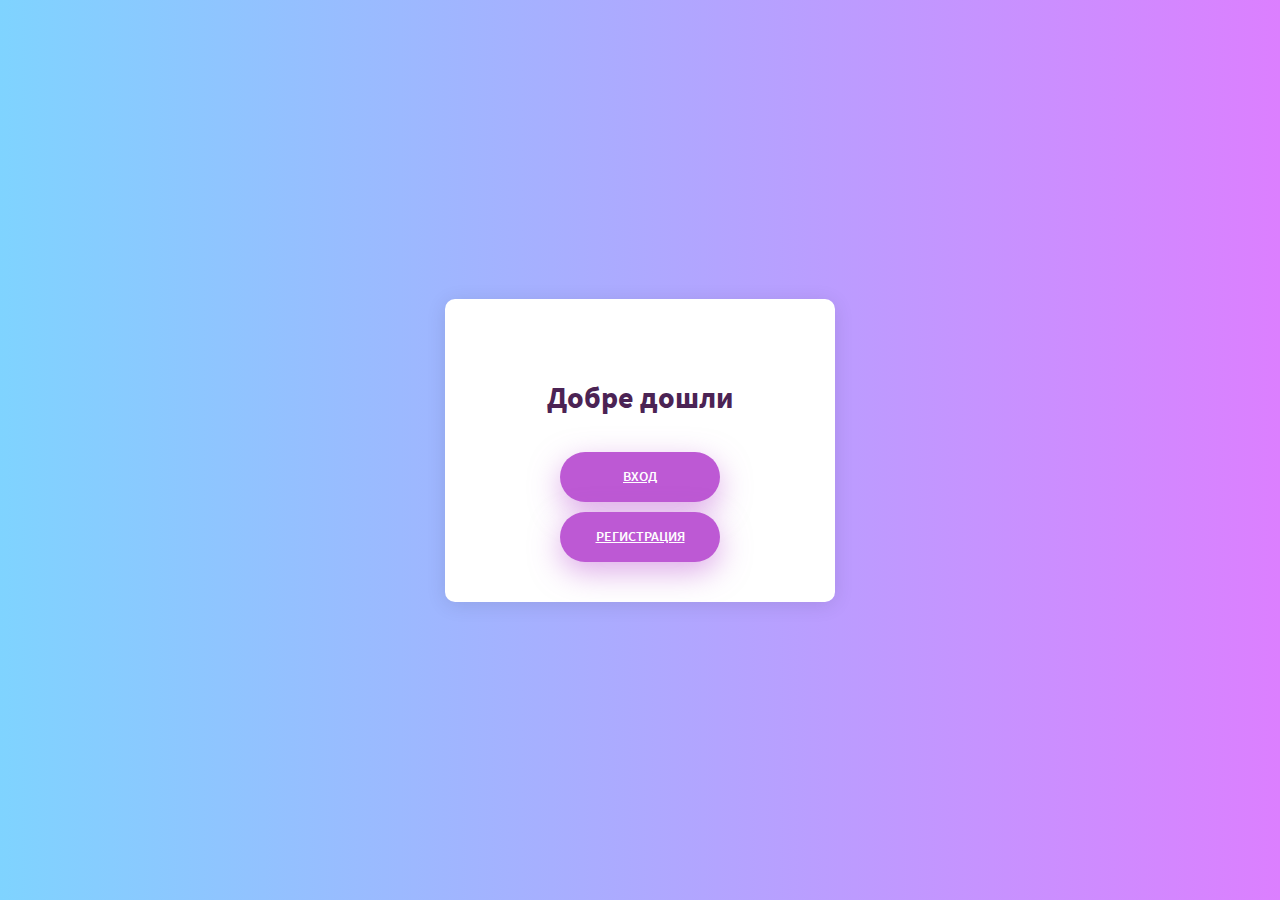
<file: Halldigger/index.html>
<!DOCTYPE html>
<html lang="en">

<head>
	<title>Halldigger</title>
	<meta charset="UTF-8">
	<meta name="viewport" content="width=device-width, initial-scale=1">
	<link rel="stylesheet" type="text/css" href="css/util.css">
	<link rel="stylesheet" type="text/css" href="css/main.css">
</head>

<body class="background">
	<div class="container-login">
		<div class="wrap-login p-l-55 p-r-55 p-t-80 p-b-30">
			<form class="login-form validate-form">
				<span class="login-form-title p-b-37">
					Добре дошли
				</span>

				<div class="container-login-form-btn">
					<a class="login-form-btn" href="html/login.html">						
						Вход
					</a>
					<br>
					<a class="login-form-btn" href="html/signup.html">
						Регистрация
					</a>
				</div>

			</form>
		</div>
	</div>

</body>

</html>
</file>
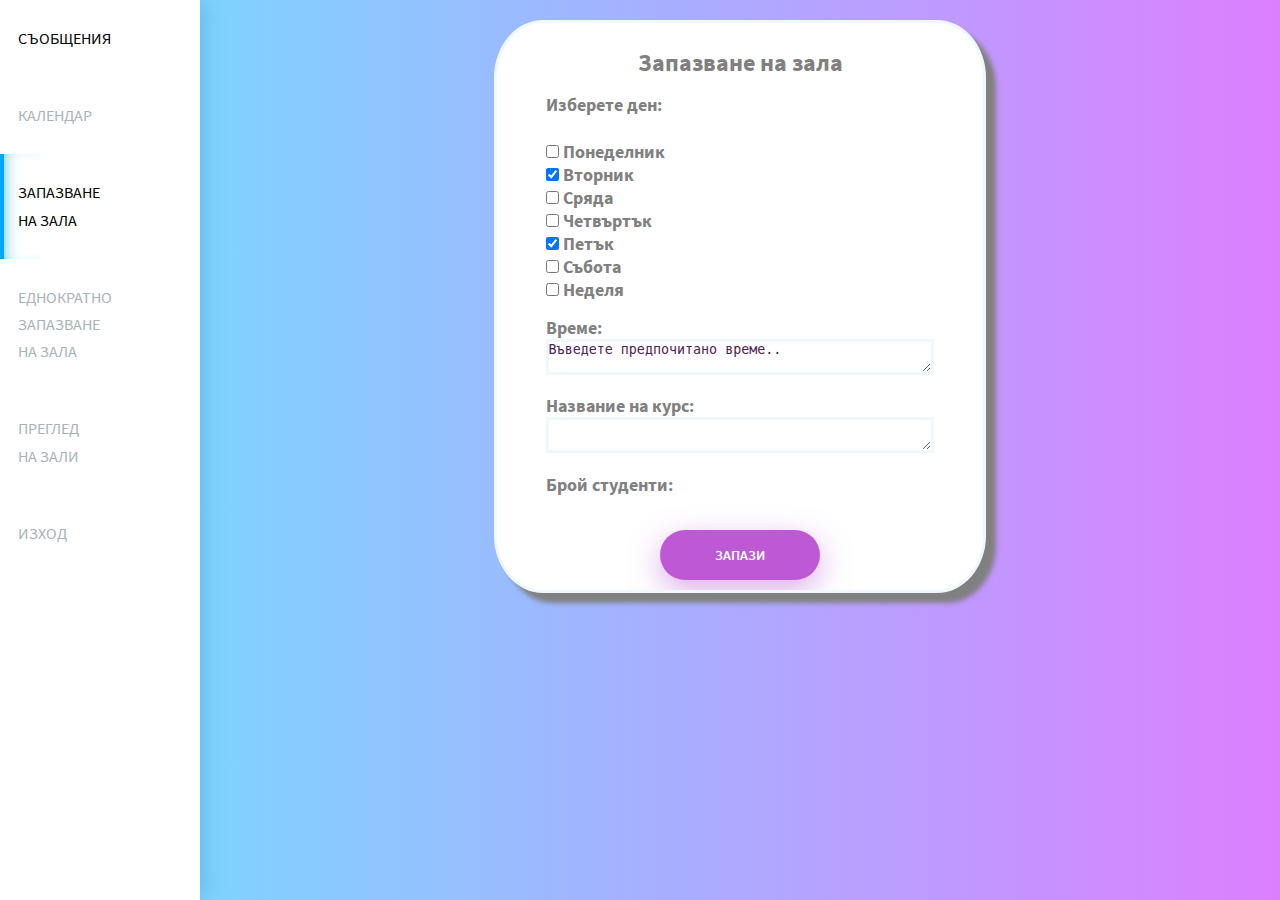
<file: Halldigger/html/booking.html>
<!DOCTYPE html>

<head>
    <title>Запазване на зала</title>
    <meta charset="UTF-8">
    <meta name="viewport" content="width=device-width, initial-scale=1">
    <link rel="stylesheet" type="text/css" href="../css/main.css">
    <link rel="stylesheet" type="text/css" href="../css/util.css">
    <link rel="stylesheet" type="text/css" href="../css/popup_message.css">
    <link rel="stylesheet" type="text/css" href="../css/calendar.css">
    <link rel="stylesheet" type="text/css" href="../css/booking.css">
</head>

<body>
    <div class="wrapper">
        <sidebar>
            <nav class="menu">
                <a class="menu__item " href="message.html">
                    <span class="menu__text">Съобщения</span>
                </a>
                <a class="menu__item" href="calendar_weekly.html">
                        <span class="menu__text">Календар</span>
                </a>
                <a class="menu__item menu__item--active" href="#">
                    <span class="menu__text">Запазване на зала</span>
                </a>
                <a class="menu__item" href="booking_once.html">
                    <span class="menu__text">Еднократно запазване на зала</span>
                </a>
                <a class="menu__item" href="weekly.html">
                    <span class="menu__text">Преглед на зали</span>
                </a>
                <a class="menu__item" href="../index.html">
                    <span class="menu__text">Изход</span>
                </a>
            </nav>
        </sidebar>
        <main class="background">
            <form class="booking__hall">
                <div class="booking__title">Запазване на зала</div>
                <div class="booking__option booking__container">Изберете ден:</div>
                <div class="day__checkbox">
                    <input type="checkbox" name="day1" value="mo"> Понеделник<br>
                    <input type="checkbox" name="day2" value="tu" checked> Вторник<br>
                    <input type="checkbox" name="day3" value="we"> Сряда<br>
                    <input type="checkbox" name="day4" value="th"> Четвъртък<br>
                    <input type="checkbox" name="day5" value="fr" checked> Петък<br>
                    <input type="checkbox" name="day6" value="sa"> Събота<br>
                    <input type="checkbox" name="day7" value="su"> Неделя<br>
                </div>
                <div class="booking__option booking__container">Време:</div>
                <textarea class="booking__container input__border"
                    placeholder="Въведете предпочитано време.."></textarea>
                <div class="booking__option booking__container">Название на курс:</div>
                <textarea class="booking__container input__border"></textarea>
                <div class="booking__option booking__container">Брой студенти:</div>
                <input class="students__number" type="number" id="students" name="students" min="1" max="250">
                <div class="container-login-form-btn">
                    <button id="button" type="button" class="login-form-btn">
                        Запази
                    </button>
                </div>
                <div id="modal" class="modal">
                    <div class="modal-content">
                        <span class="close">&times;</span>
                        <p class="modal-text">Успешно изпратихте заявка за запазване на зала.</p>
                    </div>
                </div>
            </form>
        </main>
    </div>
</body>
<script src="../js/popup_message.js"></script>
</html>
</file>
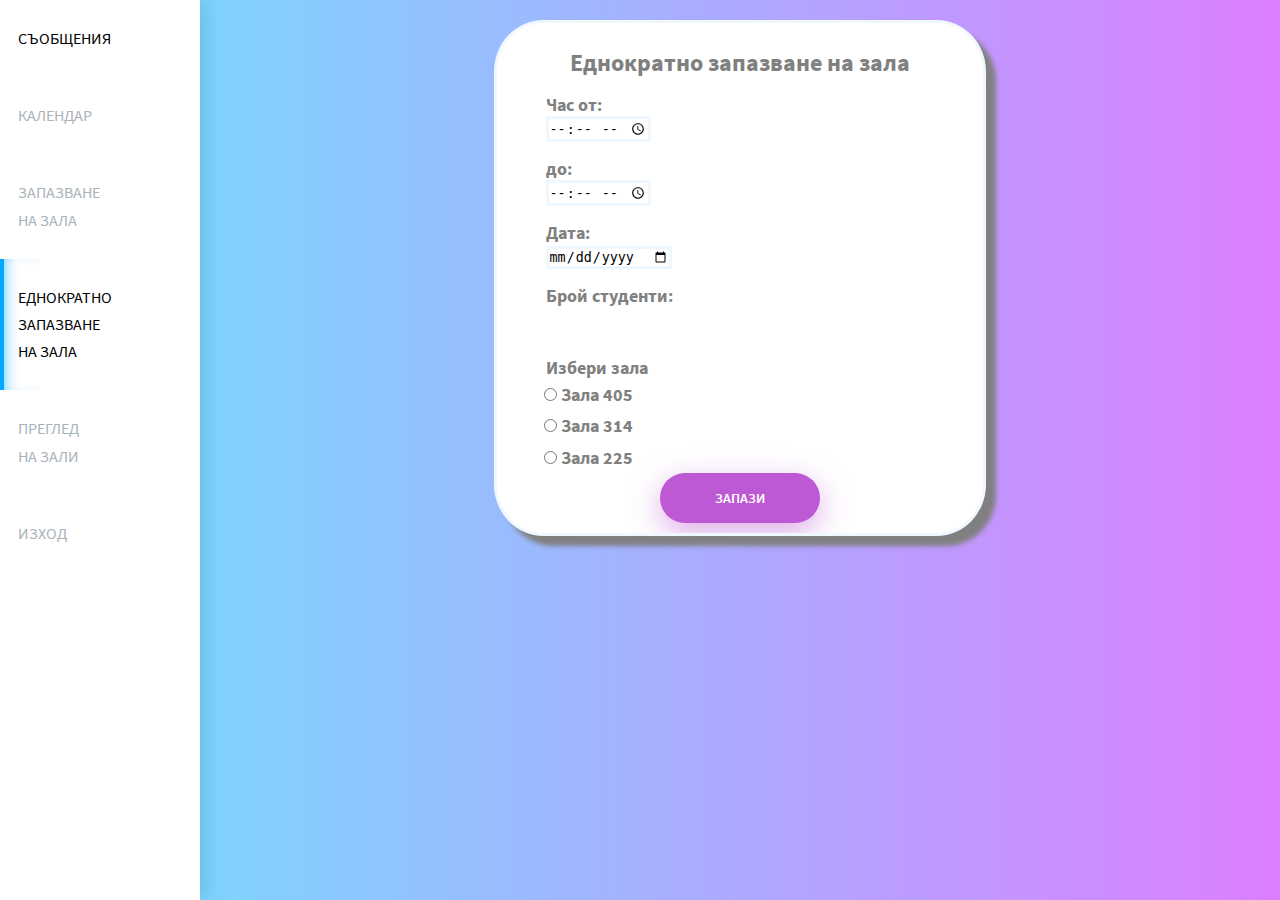
<file: Halldigger/html/booking_once.html>
<!DOCTYPE html>

<head>
    <title>Еднократно запазване на зала</title>
    <meta charset="UTF-8">
    <meta name="viewport" content="width=device-width, initial-scale=1">
    <link rel="stylesheet" type="text/css" href="../css/main.css">
    <link rel="stylesheet" type="text/css" href="../css/util.css">
    <link rel="stylesheet" type="text/css" href="../css/popup_message.css">
    <link rel="stylesheet" type="text/css" href="../css/calendar.css">
    <link rel="stylesheet" type="text/css" href="../css/booking.css">
</head>

<body>
    <div class="wrapper">
        <sidebar>
            <nav class="menu">
                <a class="menu__item " href="message.html">
                    <span class="menu__text">Съобщения</span>
                </a>
                <a class="menu__item" href="calendar_weekly.html">
                        <span class="menu__text">Календар</span>
                </a>
                <a class="menu__item" href="booking.html">
                    <span class="menu__text">Запазване на зала</span>
                </a>
                <a class="menu__item menu__item--active" href="#">
                    <span class="menu__text">Еднократно запазване на зала</span>
                </a>
                <a class="menu__item" href="weekly.html">
                    <span class="menu__text">Преглед на зали</span>
                </a>
                <a class="menu__item" href="../index.html">
                    <span class="menu__text">Изход</span>
                </a>
            </nav>
        </sidebar>
        <main class="background">
            <form class="booking__hall">
                <div class="booking__title booking__container">Еднократно запазване на зала</div>
                <div class="booking__option booking__container">Час от: </div>
                <input class="hour__input input__border" type="time"></input>
                <div class="booking__option booking__container">до: </div>
                <input class="hour__input input__border" type="time"></input>
                <div class="booking__option booking__container">Дата: </div>
                <input class="hour__input input__border" type="date"></input>
                <div class="booking__option booking__container">Брой студенти:</div>
                <input class="students__number" type="number" id="students" name="students" min="1" max="250">
                <div class="booking__option booking__container">Избери зала</div>
                <div class="check__hall">
                    <input class="room__number" type="radio" name="hall" value="405"> Зала 405<br>
                    <input class="room__number" type="radio" name="hall" value="314"> Зала 314<br>
                    <input class="room__number" type="radio" name="hall" value="225"> Зала 225 <br>
                </div>
                <div class="container-login-form-btn">
                    <button id="myBtn" type="button" class="login-form-btn">
                        Запази
                    </button>
                </div>
                <div id="myModal" class="modal">
                    <!-- Modal content -->
                    <div class="modal-content">
                        <span class="close">&times;</span>
                        <p>Залата е запазена успешно.</p>
                    </div>
                </div>
            </form>
        </main>
    </div>
</body>
<script src="../js/popup_message.js"></script>
</html>
</file>
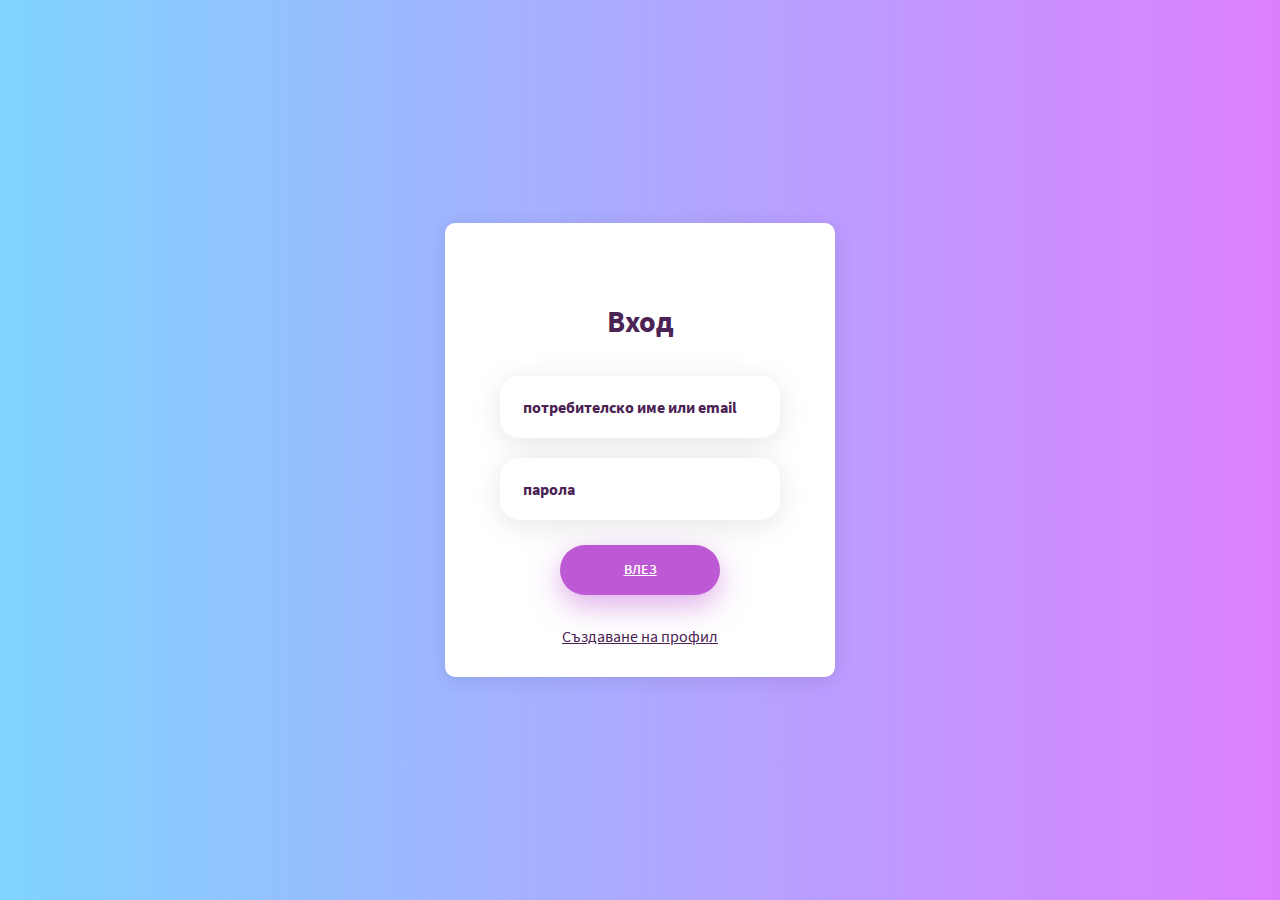
<file: Halldigger/html/login.html>
<!DOCTYPE html>
<html lang="en">
<head>
	<title>Вход</title>
	<meta charset="UTF-8">
	<meta name="viewport" content="width=device-width, initial-scale=1">
	<link rel="stylesheet" type="text/css" href="../css/util.css">
	<link rel="stylesheet" type="text/css" href="../css/main.css">
</head>
<body class="background">
	<div class="container-login">
		<div class="wrap-login p-l-55 p-r-55 p-t-80 p-b-30">
			<form class="login-form validate-form">
				<span class="login-form-title p-b-37">
					Вход
				</span>

				<div class="wrap-input validate-input m-b-20">
					<input class="input" type="text" name="username" placeholder="потребителско име или email" required>
					<span class="focus-input"></span>
				</div>

				<div class="wrap-input validate-input m-b-25">
					<input class="input" type="password" name="pass" placeholder="парола" required>
					<span class="focus-input"></span>
				</div>

				<div class="container-login-form-btn">
					<a class="login-form-btn" href="calendar_weekly.html">
						Влез
					</a>
				</div>

				<div class="text-center">
					<br>
					<a href="signup.html" class="txt2 hov1">
						Създаване на профил
					</a>
				</div>
			</form>

			
		</div>
	</div>
	
	
</body>
</html>
</file>
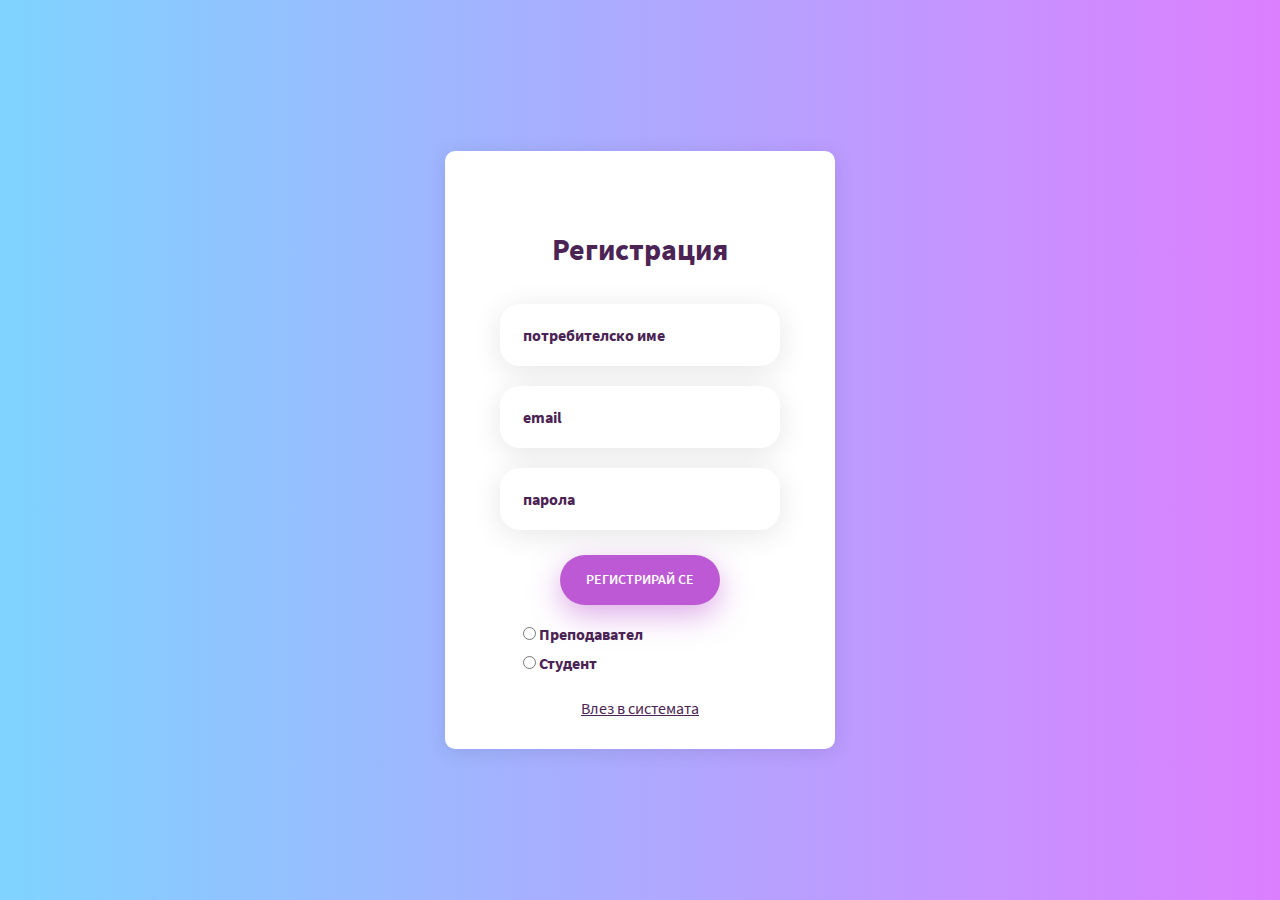
<file: Halldigger/html/signup.html>
<!DOCTYPE html>
<html lang="en">

<head>
	<title>Регистрация</title>
	<meta charset="UTF-8">
	<meta name="viewport" content="width=device-width, initial-scale=1">
	<link rel="stylesheet" type="text/css" href="../css/util.css">
	<link rel="stylesheet" type="text/css" href="../css/main.css">
	<link rel="stylesheet" type="text/css" href="../css/signup.css">
    <link rel="stylesheet" type="text/css" href="../css/popup_message.css">
</head>

<body class="background">


	<div class="container-login">
		<div class="wrap-login p-l-55 p-r-55 p-t-80 p-b-30">
			<form class="login-form validate-form">
				<span class="login-form-title p-b-37">
					Регистрация
				</span>

				<div class="wrap-input validate-input m-b-20" data-validate="Enter username">
					<input class="input" type="text" name="username" placeholder="потребителско име" required>
					<span class="focus-input"></span>
				</div>

				<div class="wrap-input validate-input m-b-20" data-validate="Enter email">
					<input class="input" type="email" name="username" placeholder="email" required>
					<span class="focus-input"></span>
				</div>

				<div class="wrap-input validate-input m-b-25" data-validate="Enter password">
					<input class="input" type="password" name="pass" placeholder="парола" required>
					<span class="focus-input"></span>
				</div>

				<div class="container-login-form-btn">
					<button  id="button" type="button" class="login-form-btn">
						Регистрирай се
					</button>
				</div>
				<div id="modal" class="modal">
                    <div class="modal-content">
                        <span class="close">&times;</span>
                        <p class="modal-text">Успешно изпратихте заявка за регистрация в системата.</p>
                    </div>
                </div>
				<div class="input">
					<input class="checkbox" type="radio" name="user"> Преподавател<br>
					<input class="checkbox" type="radio" name="user"> Студент<br>
				</div>
				<div class="text-center">
					<br>
					<a href="login.html" class="txt2 hov1">
						Влез в системата
					</a>
				</div>
			</form>
		</div>
	</div>

</body>
<script src="../js/popup_message.js"></script>
</html>
</file>
<file: Halldigger/css/util.css>
.fs-1 {font-size: 1px;}
.fs-2 {font-size: 2px;}
.fs-3 {font-size: 3px;}
.fs-4 {font-size: 4px;}
.fs-5 {font-size: 5px;}
.fs-6 {font-size: 6px;}
.fs-7 {font-size: 7px;}
.fs-8 {font-size: 8px;}
.fs-9 {font-size: 9px;}
.fs-10 {font-size: 10px;}
.fs-11 {font-size: 11px;}
.fs-12 {font-size: 12px;}
.fs-13 {font-size: 13px;}
.fs-14 {font-size: 14px;}
.fs-15 {font-size: 15px;}
.fs-16 {font-size: 16px;}
.fs-17 {font-size: 17px;}
.fs-18 {font-size: 18px;}
.fs-19 {font-size: 19px;}
.fs-20 {font-size: 20px;}
.fs-21 {font-size: 21px;}
.fs-22 {font-size: 22px;}
.fs-23 {font-size: 23px;}
.fs-24 {font-size: 24px;}
.fs-25 {font-size: 25px;}
.fs-26 {font-size: 26px;}
.fs-27 {font-size: 27px;}
.fs-28 {font-size: 28px;}
.fs-29 {font-size: 29px;}
.fs-30 {font-size: 30px;}
.fs-31 {font-size: 31px;}
.fs-32 {font-size: 32px;}
.fs-33 {font-size: 33px;}
.fs-34 {font-size: 34px;}
.fs-35 {font-size: 35px;}
.fs-36 {font-size: 36px;}
.fs-37 {font-size: 37px;}
.fs-38 {font-size: 38px;}
.fs-39 {font-size: 39px;}
.fs-40 {font-size: 40px;}
.fs-41 {font-size: 41px;}
.fs-42 {font-size: 42px;}
.fs-43 {font-size: 43px;}
.fs-44 {font-size: 44px;}
.fs-45 {font-size: 45px;}
.fs-46 {font-size: 46px;}
.fs-47 {font-size: 47px;}
.fs-48 {font-size: 48px;}
.fs-49 {font-size: 49px;}
.fs-50 {font-size: 50px;}
.fs-51 {font-size: 51px;}
.fs-52 {font-size: 52px;}
.fs-53 {font-size: 53px;}
.fs-54 {font-size: 54px;}
.fs-55 {font-size: 55px;}
.fs-56 {font-size: 56px;}
.fs-57 {font-size: 57px;}
.fs-58 {font-size: 58px;}
.fs-59 {font-size: 59px;}
.fs-60 {font-size: 60px;}
.fs-61 {font-size: 61px;}
.fs-62 {font-size: 62px;}
.fs-63 {font-size: 63px;}
.fs-64 {font-size: 64px;}
.fs-65 {font-size: 65px;}
.fs-66 {font-size: 66px;}
.fs-67 {font-size: 67px;}
.fs-68 {font-size: 68px;}
.fs-69 {font-size: 69px;}
.fs-70 {font-size: 70px;}
.fs-71 {font-size: 71px;}
.fs-72 {font-size: 72px;}
.fs-73 {font-size: 73px;}
.fs-74 {font-size: 74px;}
.fs-75 {font-size: 75px;}
.fs-76 {font-size: 76px;}
.fs-77 {font-size: 77px;}
.fs-78 {font-size: 78px;}
.fs-79 {font-size: 79px;}
.fs-80 {font-size: 80px;}
.fs-81 {font-size: 81px;}
.fs-82 {font-size: 82px;}
.fs-83 {font-size: 83px;}
.fs-84 {font-size: 84px;}
.fs-85 {font-size: 85px;}
.fs-86 {font-size: 86px;}
.fs-87 {font-size: 87px;}
.fs-88 {font-size: 88px;}
.fs-89 {font-size: 89px;}
.fs-90 {font-size: 90px;}
.fs-91 {font-size: 91px;}
.fs-92 {font-size: 92px;}
.fs-93 {font-size: 93px;}
.fs-94 {font-size: 94px;}
.fs-95 {font-size: 95px;}
.fs-96 {font-size: 96px;}
.fs-97 {font-size: 97px;}
.fs-98 {font-size: 98px;}
.fs-99 {font-size: 99px;}
.fs-100 {font-size: 100px;}
.fs-101 {font-size: 101px;}
.fs-102 {font-size: 102px;}
.fs-103 {font-size: 103px;}
.fs-104 {font-size: 104px;}
.fs-105 {font-size: 105px;}
.fs-106 {font-size: 106px;}
.fs-107 {font-size: 107px;}
.fs-108 {font-size: 108px;}
.fs-109 {font-size: 109px;}
.fs-110 {font-size: 110px;}
.fs-111 {font-size: 111px;}
.fs-112 {font-size: 112px;}
.fs-113 {font-size: 113px;}
.fs-114 {font-size: 114px;}
.fs-115 {font-size: 115px;}
.fs-116 {font-size: 116px;}
.fs-117 {font-size: 117px;}
.fs-118 {font-size: 118px;}
.fs-119 {font-size: 119px;}
.fs-120 {font-size: 120px;}
.fs-121 {font-size: 121px;}
.fs-122 {font-size: 122px;}
.fs-123 {font-size: 123px;}
.fs-124 {font-size: 124px;}
.fs-125 {font-size: 125px;}
.fs-126 {font-size: 126px;}
.fs-127 {font-size: 127px;}
.fs-128 {font-size: 128px;}
.fs-129 {font-size: 129px;}
.fs-130 {font-size: 130px;}
.fs-131 {font-size: 131px;}
.fs-132 {font-size: 132px;}
.fs-133 {font-size: 133px;}
.fs-134 {font-size: 134px;}
.fs-135 {font-size: 135px;}
.fs-136 {font-size: 136px;}
.fs-137 {font-size: 137px;}
.fs-138 {font-size: 138px;}
.fs-139 {font-size: 139px;}
.fs-140 {font-size: 140px;}
.fs-141 {font-size: 141px;}
.fs-142 {font-size: 142px;}
.fs-143 {font-size: 143px;}
.fs-144 {font-size: 144px;}
.fs-145 {font-size: 145px;}
.fs-146 {font-size: 146px;}
.fs-147 {font-size: 147px;}
.fs-148 {font-size: 148px;}
.fs-149 {font-size: 149px;}
.fs-150 {font-size: 150px;}
.fs-151 {font-size: 151px;}
.fs-152 {font-size: 152px;}
.fs-153 {font-size: 153px;}
.fs-154 {font-size: 154px;}
.fs-155 {font-size: 155px;}
.fs-156 {font-size: 156px;}
.fs-157 {font-size: 157px;}
.fs-158 {font-size: 158px;}
.fs-159 {font-size: 159px;}
.fs-160 {font-size: 160px;}
.fs-161 {font-size: 161px;}
.fs-162 {font-size: 162px;}
.fs-163 {font-size: 163px;}
.fs-164 {font-size: 164px;}
.fs-165 {font-size: 165px;}
.fs-166 {font-size: 166px;}
.fs-167 {font-size: 167px;}
.fs-168 {font-size: 168px;}
.fs-169 {font-size: 169px;}
.fs-170 {font-size: 170px;}
.fs-171 {font-size: 171px;}
.fs-172 {font-size: 172px;}
.fs-173 {font-size: 173px;}
.fs-174 {font-size: 174px;}
.fs-175 {font-size: 175px;}
.fs-176 {font-size: 176px;}
.fs-177 {font-size: 177px;}
.fs-178 {font-size: 178px;}
.fs-179 {font-size: 179px;}
.fs-180 {font-size: 180px;}
.fs-181 {font-size: 181px;}
.fs-182 {font-size: 182px;}
.fs-183 {font-size: 183px;}
.fs-184 {font-size: 184px;}
.fs-185 {font-size: 185px;}
.fs-186 {font-size: 186px;}
.fs-187 {font-size: 187px;}
.fs-188 {font-size: 188px;}
.fs-189 {font-size: 189px;}
.fs-190 {font-size: 190px;}
.fs-191 {font-size: 191px;}
.fs-192 {font-size: 192px;}
.fs-193 {font-size: 193px;}
.fs-194 {font-size: 194px;}
.fs-195 {font-size: 195px;}
.fs-196 {font-size: 196px;}
.fs-197 {font-size: 197px;}
.fs-198 {font-size: 198px;}
.fs-199 {font-size: 199px;}
.fs-200 {font-size: 200px;}

/*[ PADDING ]
///////////////////////////////////////////////////////////
*/
.p-t-0 {padding-top: 0px;}
.p-t-1 {padding-top: 1px;}
.p-t-2 {padding-top: 2px;}
.p-t-3 {padding-top: 3px;}
.p-t-4 {padding-top: 4px;}
.p-t-5 {padding-top: 5px;}
.p-t-6 {padding-top: 6px;}
.p-t-7 {padding-top: 7px;}
.p-t-8 {padding-top: 8px;}
.p-t-9 {padding-top: 9px;}
.p-t-10 {padding-top: 10px;}
.p-t-11 {padding-top: 11px;}
.p-t-12 {padding-top: 12px;}
.p-t-13 {padding-top: 13px;}
.p-t-14 {padding-top: 14px;}
.p-t-15 {padding-top: 15px;}
.p-t-16 {padding-top: 16px;}
.p-t-17 {padding-top: 17px;}
.p-t-18 {padding-top: 18px;}
.p-t-19 {padding-top: 19px;}
.p-t-20 {padding-top: 20px;}
.p-t-21 {padding-top: 21px;}
.p-t-22 {padding-top: 22px;}
.p-t-23 {padding-top: 23px;}
.p-t-24 {padding-top: 24px;}
.p-t-25 {padding-top: 25px;}
.p-t-26 {padding-top: 26px;}
.p-t-27 {padding-top: 27px;}
.p-t-28 {padding-top: 28px;}
.p-t-29 {padding-top: 29px;}
.p-t-30 {padding-top: 30px;}
.p-t-31 {padding-top: 31px;}
.p-t-32 {padding-top: 32px;}
.p-t-33 {padding-top: 33px;}
.p-t-34 {padding-top: 34px;}
.p-t-35 {padding-top: 35px;}
.p-t-36 {padding-top: 36px;}
.p-t-37 {padding-top: 37px;}
.p-t-38 {padding-top: 38px;}
.p-t-39 {padding-top: 39px;}
.p-t-40 {padding-top: 40px;}
.p-t-41 {padding-top: 41px;}
.p-t-42 {padding-top: 42px;}
.p-t-43 {padding-top: 43px;}
.p-t-44 {padding-top: 44px;}
.p-t-45 {padding-top: 45px;}
.p-t-46 {padding-top: 46px;}
.p-t-47 {padding-top: 47px;}
.p-t-48 {padding-top: 48px;}
.p-t-49 {padding-top: 49px;}
.p-t-50 {padding-top: 50px;}
.p-t-51 {padding-top: 51px;}
.p-t-52 {padding-top: 52px;}
.p-t-53 {padding-top: 53px;}
.p-t-54 {padding-top: 54px;}
.p-t-55 {padding-top: 55px;}
.p-t-56 {padding-top: 56px;}
.p-t-57 {padding-top: 57px;}
.p-t-58 {padding-top: 58px;}
.p-t-59 {padding-top: 59px;}
.p-t-60 {padding-top: 60px;}
.p-t-61 {padding-top: 61px;}
.p-t-62 {padding-top: 62px;}
.p-t-63 {padding-top: 63px;}
.p-t-64 {padding-top: 64px;}
.p-t-65 {padding-top: 65px;}
.p-t-66 {padding-top: 66px;}
.p-t-67 {padding-top: 67px;}
.p-t-68 {padding-top: 68px;}
.p-t-69 {padding-top: 69px;}
.p-t-70 {padding-top: 70px;}
.p-t-71 {padding-top: 71px;}
.p-t-72 {padding-top: 72px;}
.p-t-73 {padding-top: 73px;}
.p-t-74 {padding-top: 74px;}
.p-t-75 {padding-top: 75px;}
.p-t-76 {padding-top: 76px;}
.p-t-77 {padding-top: 77px;}
.p-t-78 {padding-top: 78px;}
.p-t-79 {padding-top: 79px;}
.p-t-80 {padding-top: 80px;}
.p-t-81 {padding-top: 81px;}
.p-t-82 {padding-top: 82px;}
.p-t-83 {padding-top: 83px;}
.p-t-84 {padding-top: 84px;}
.p-t-85 {padding-top: 85px;}
.p-t-86 {padding-top: 86px;}
.p-t-87 {padding-top: 87px;}
.p-t-88 {padding-top: 88px;}
.p-t-89 {padding-top: 89px;}
.p-t-90 {padding-top: 90px;}
.p-t-91 {padding-top: 91px;}
.p-t-92 {padding-top: 92px;}
.p-t-93 {padding-top: 93px;}
.p-t-94 {padding-top: 94px;}
.p-t-95 {padding-top: 95px;}
.p-t-96 {padding-top: 96px;}
.p-t-97 {padding-top: 97px;}
.p-t-98 {padding-top: 98px;}
.p-t-99 {padding-top: 99px;}
.p-t-100 {padding-top: 100px;}
.p-t-101 {padding-top: 101px;}
.p-t-102 {padding-top: 102px;}
.p-t-103 {padding-top: 103px;}
.p-t-104 {padding-top: 104px;}
.p-t-105 {padding-top: 105px;}
.p-t-106 {padding-top: 106px;}
.p-t-107 {padding-top: 107px;}
.p-t-108 {padding-top: 108px;}
.p-t-109 {padding-top: 109px;}
.p-t-110 {padding-top: 110px;}
.p-t-111 {padding-top: 111px;}
.p-t-112 {padding-top: 112px;}
.p-t-113 {padding-top: 113px;}
.p-t-114 {padding-top: 114px;}
.p-t-115 {padding-top: 115px;}
.p-t-116 {padding-top: 116px;}
.p-t-117 {padding-top: 117px;}
.p-t-118 {padding-top: 118px;}
.p-t-119 {padding-top: 119px;}
.p-t-120 {padding-top: 120px;}
.p-t-121 {padding-top: 121px;}
.p-t-122 {padding-top: 122px;}
.p-t-123 {padding-top: 123px;}
.p-t-124 {padding-top: 124px;}
.p-t-125 {padding-top: 125px;}
.p-t-126 {padding-top: 126px;}
.p-t-127 {padding-top: 127px;}
.p-t-128 {padding-top: 128px;}
.p-t-129 {padding-top: 129px;}
.p-t-130 {padding-top: 130px;}
.p-t-131 {padding-top: 131px;}
.p-t-132 {padding-top: 132px;}
.p-t-133 {padding-top: 133px;}
.p-t-134 {padding-top: 134px;}
.p-t-135 {padding-top: 135px;}
.p-t-136 {padding-top: 136px;}
.p-t-137 {padding-top: 137px;}
.p-t-138 {padding-top: 138px;}
.p-t-139 {padding-top: 139px;}
.p-t-140 {padding-top: 140px;}
.p-t-141 {padding-top: 141px;}
.p-t-142 {padding-top: 142px;}
.p-t-143 {padding-top: 143px;}
.p-t-144 {padding-top: 144px;}
.p-t-145 {padding-top: 145px;}
.p-t-146 {padding-top: 146px;}
.p-t-147 {padding-top: 147px;}
.p-t-148 {padding-top: 148px;}
.p-t-149 {padding-top: 149px;}
.p-t-150 {padding-top: 150px;}
.p-t-151 {padding-top: 151px;}
.p-t-152 {padding-top: 152px;}
.p-t-153 {padding-top: 153px;}
.p-t-154 {padding-top: 154px;}
.p-t-155 {padding-top: 155px;}
.p-t-156 {padding-top: 156px;}
.p-t-157 {padding-top: 157px;}
.p-t-158 {padding-top: 158px;}
.p-t-159 {padding-top: 159px;}
.p-t-160 {padding-top: 160px;}
.p-t-161 {padding-top: 161px;}
.p-t-162 {padding-top: 162px;}
.p-t-163 {padding-top: 163px;}
.p-t-164 {padding-top: 164px;}
.p-t-165 {padding-top: 165px;}
.p-t-166 {padding-top: 166px;}
.p-t-167 {padding-top: 167px;}
.p-t-168 {padding-top: 168px;}
.p-t-169 {padding-top: 169px;}
.p-t-170 {padding-top: 170px;}
.p-t-171 {padding-top: 171px;}
.p-t-172 {padding-top: 172px;}
.p-t-173 {padding-top: 173px;}
.p-t-174 {padding-top: 174px;}
.p-t-175 {padding-top: 175px;}
.p-t-176 {padding-top: 176px;}
.p-t-177 {padding-top: 177px;}
.p-t-178 {padding-top: 178px;}
.p-t-179 {padding-top: 179px;}
.p-t-180 {padding-top: 180px;}
.p-t-181 {padding-top: 181px;}
.p-t-182 {padding-top: 182px;}
.p-t-183 {padding-top: 183px;}
.p-t-184 {padding-top: 184px;}
.p-t-185 {padding-top: 185px;}
.p-t-186 {padding-top: 186px;}
.p-t-187 {padding-top: 187px;}
.p-t-188 {padding-top: 188px;}
.p-t-189 {padding-top: 189px;}
.p-t-190 {padding-top: 190px;}
.p-t-191 {padding-top: 191px;}
.p-t-192 {padding-top: 192px;}
.p-t-193 {padding-top: 193px;}
.p-t-194 {padding-top: 194px;}
.p-t-195 {padding-top: 195px;}
.p-t-196 {padding-top: 196px;}
.p-t-197 {padding-top: 197px;}
.p-t-198 {padding-top: 198px;}
.p-t-199 {padding-top: 199px;}
.p-t-200 {padding-top: 200px;}
.p-t-201 {padding-top: 201px;}
.p-t-202 {padding-top: 202px;}
.p-t-203 {padding-top: 203px;}
.p-t-204 {padding-top: 204px;}
.p-t-205 {padding-top: 205px;}
.p-t-206 {padding-top: 206px;}
.p-t-207 {padding-top: 207px;}
.p-t-208 {padding-top: 208px;}
.p-t-209 {padding-top: 209px;}
.p-t-210 {padding-top: 210px;}
.p-t-211 {padding-top: 211px;}
.p-t-212 {padding-top: 212px;}
.p-t-213 {padding-top: 213px;}
.p-t-214 {padding-top: 214px;}
.p-t-215 {padding-top: 215px;}
.p-t-216 {padding-top: 216px;}
.p-t-217 {padding-top: 217px;}
.p-t-218 {padding-top: 218px;}
.p-t-219 {padding-top: 219px;}
.p-t-220 {padding-top: 220px;}
.p-t-221 {padding-top: 221px;}
.p-t-222 {padding-top: 222px;}
.p-t-223 {padding-top: 223px;}
.p-t-224 {padding-top: 224px;}
.p-t-225 {padding-top: 225px;}
.p-t-226 {padding-top: 226px;}
.p-t-227 {padding-top: 227px;}
.p-t-228 {padding-top: 228px;}
.p-t-229 {padding-top: 229px;}
.p-t-230 {padding-top: 230px;}
.p-t-231 {padding-top: 231px;}
.p-t-232 {padding-top: 232px;}
.p-t-233 {padding-top: 233px;}
.p-t-234 {padding-top: 234px;}
.p-t-235 {padding-top: 235px;}
.p-t-236 {padding-top: 236px;}
.p-t-237 {padding-top: 237px;}
.p-t-238 {padding-top: 238px;}
.p-t-239 {padding-top: 239px;}
.p-t-240 {padding-top: 240px;}
.p-t-241 {padding-top: 241px;}
.p-t-242 {padding-top: 242px;}
.p-t-243 {padding-top: 243px;}
.p-t-244 {padding-top: 244px;}
.p-t-245 {padding-top: 245px;}
.p-t-246 {padding-top: 246px;}
.p-t-247 {padding-top: 247px;}
.p-t-248 {padding-top: 248px;}
.p-t-249 {padding-top: 249px;}
.p-t-250 {padding-top: 250px;}
.p-b-0 {padding-bottom: 0px;}
.p-b-1 {padding-bottom: 1px;}
.p-b-2 {padding-bottom: 2px;}
.p-b-3 {padding-bottom: 3px;}
.p-b-4 {padding-bottom: 4px;}
.p-b-5 {padding-bottom: 5px;}
.p-b-6 {padding-bottom: 6px;}
.p-b-7 {padding-bottom: 7px;}
.p-b-8 {padding-bottom: 8px;}
.p-b-9 {padding-bottom: 9px;}
.p-b-10 {padding-bottom: 10px;}
.p-b-11 {padding-bottom: 11px;}
.p-b-12 {padding-bottom: 12px;}
.p-b-13 {padding-bottom: 13px;}
.p-b-14 {padding-bottom: 14px;}
.p-b-15 {padding-bottom: 15px;}
.p-b-16 {padding-bottom: 16px;}
.p-b-17 {padding-bottom: 17px;}
.p-b-18 {padding-bottom: 18px;}
.p-b-19 {padding-bottom: 19px;}
.p-b-20 {padding-bottom: 20px;}
.p-b-21 {padding-bottom: 21px;}
.p-b-22 {padding-bottom: 22px;}
.p-b-23 {padding-bottom: 23px;}
.p-b-24 {padding-bottom: 24px;}
.p-b-25 {padding-bottom: 25px;}
.p-b-26 {padding-bottom: 26px;}
.p-b-27 {padding-bottom: 27px;}
.p-b-28 {padding-bottom: 28px;}
.p-b-29 {padding-bottom: 29px;}
.p-b-30 {padding-bottom: 30px;}
.p-b-31 {padding-bottom: 31px;}
.p-b-32 {padding-bottom: 32px;}
.p-b-33 {padding-bottom: 33px;}
.p-b-34 {padding-bottom: 34px;}
.p-b-35 {padding-bottom: 35px;}
.p-b-36 {padding-bottom: 36px;}
.p-b-37 {padding-bottom: 37px;}
.p-b-38 {padding-bottom: 38px;}
.p-b-39 {padding-bottom: 39px;}
.p-b-40 {padding-bottom: 40px;}
.p-b-41 {padding-bottom: 41px;}
.p-b-42 {padding-bottom: 42px;}
.p-b-43 {padding-bottom: 43px;}
.p-b-44 {padding-bottom: 44px;}
.p-b-45 {padding-bottom: 45px;}
.p-b-46 {padding-bottom: 46px;}
.p-b-47 {padding-bottom: 47px;}
.p-b-48 {padding-bottom: 48px;}
.p-b-49 {padding-bottom: 49px;}
.p-b-50 {padding-bottom: 50px;}
.p-b-51 {padding-bottom: 51px;}
.p-b-52 {padding-bottom: 52px;}
.p-b-53 {padding-bottom: 53px;}
.p-b-54 {padding-bottom: 54px;}
.p-b-55 {padding-bottom: 55px;}
.p-b-56 {padding-bottom: 56px;}
.p-b-57 {padding-bottom: 57px;}
.p-b-58 {padding-bottom: 58px;}
.p-b-59 {padding-bottom: 59px;}
.p-b-60 {padding-bottom: 60px;}
.p-b-61 {padding-bottom: 61px;}
.p-b-62 {padding-bottom: 62px;}
.p-b-63 {padding-bottom: 63px;}
.p-b-64 {padding-bottom: 64px;}
.p-b-65 {padding-bottom: 65px;}
.p-b-66 {padding-bottom: 66px;}
.p-b-67 {padding-bottom: 67px;}
.p-b-68 {padding-bottom: 68px;}
.p-b-69 {padding-bottom: 69px;}
.p-b-70 {padding-bottom: 70px;}
.p-b-71 {padding-bottom: 71px;}
.p-b-72 {padding-bottom: 72px;}
.p-b-73 {padding-bottom: 73px;}
.p-b-74 {padding-bottom: 74px;}
.p-b-75 {padding-bottom: 75px;}
.p-b-76 {padding-bottom: 76px;}
.p-b-77 {padding-bottom: 77px;}
.p-b-78 {padding-bottom: 78px;}
.p-b-79 {padding-bottom: 79px;}
.p-b-80 {padding-bottom: 80px;}
.p-b-81 {padding-bottom: 81px;}
.p-b-82 {padding-bottom: 82px;}
.p-b-83 {padding-bottom: 83px;}
.p-b-84 {padding-bottom: 84px;}
.p-b-85 {padding-bottom: 85px;}
.p-b-86 {padding-bottom: 86px;}
.p-b-87 {padding-bottom: 87px;}
.p-b-88 {padding-bottom: 88px;}
.p-b-89 {padding-bottom: 89px;}
.p-b-90 {padding-bottom: 90px;}
.p-b-91 {padding-bottom: 91px;}
.p-b-92 {padding-bottom: 92px;}
.p-b-93 {padding-bottom: 93px;}
.p-b-94 {padding-bottom: 94px;}
.p-b-95 {padding-bottom: 95px;}
.p-b-96 {padding-bottom: 96px;}
.p-b-97 {padding-bottom: 97px;}
.p-b-98 {padding-bottom: 98px;}
.p-b-99 {padding-bottom: 99px;}
.p-b-100 {padding-bottom: 100px;}
.p-b-101 {padding-bottom: 101px;}
.p-b-102 {padding-bottom: 102px;}
.p-b-103 {padding-bottom: 103px;}
.p-b-104 {padding-bottom: 104px;}
.p-b-105 {padding-bottom: 105px;}
.p-b-106 {padding-bottom: 106px;}
.p-b-107 {padding-bottom: 107px;}
.p-b-108 {padding-bottom: 108px;}
.p-b-109 {padding-bottom: 109px;}
.p-b-110 {padding-bottom: 110px;}
.p-b-111 {padding-bottom: 111px;}
.p-b-112 {padding-bottom: 112px;}
.p-b-113 {padding-bottom: 113px;}
.p-b-114 {padding-bottom: 114px;}
.p-b-115 {padding-bottom: 115px;}
.p-b-116 {padding-bottom: 116px;}
.p-b-117 {padding-bottom: 117px;}
.p-b-118 {padding-bottom: 118px;}
.p-b-119 {padding-bottom: 119px;}
.p-b-120 {padding-bottom: 120px;}
.p-b-121 {padding-bottom: 121px;}
.p-b-122 {padding-bottom: 122px;}
.p-b-123 {padding-bottom: 123px;}
.p-b-124 {padding-bottom: 124px;}
.p-b-125 {padding-bottom: 125px;}
.p-b-126 {padding-bottom: 126px;}
.p-b-127 {padding-bottom: 127px;}
.p-b-128 {padding-bottom: 128px;}
.p-b-129 {padding-bottom: 129px;}
.p-b-130 {padding-bottom: 130px;}
.p-b-131 {padding-bottom: 131px;}
.p-b-132 {padding-bottom: 132px;}
.p-b-133 {padding-bottom: 133px;}
.p-b-134 {padding-bottom: 134px;}
.p-b-135 {padding-bottom: 135px;}
.p-b-136 {padding-bottom: 136px;}
.p-b-137 {padding-bottom: 137px;}
.p-b-138 {padding-bottom: 138px;}
.p-b-139 {padding-bottom: 139px;}
.p-b-140 {padding-bottom: 140px;}
.p-b-141 {padding-bottom: 141px;}
.p-b-142 {padding-bottom: 142px;}
.p-b-143 {padding-bottom: 143px;}
.p-b-144 {padding-bottom: 144px;}
.p-b-145 {padding-bottom: 145px;}
.p-b-146 {padding-bottom: 146px;}
.p-b-147 {padding-bottom: 147px;}
.p-b-148 {padding-bottom: 148px;}
.p-b-149 {padding-bottom: 149px;}
.p-b-150 {padding-bottom: 150px;}
.p-b-151 {padding-bottom: 151px;}
.p-b-152 {padding-bottom: 152px;}
.p-b-153 {padding-bottom: 153px;}
.p-b-154 {padding-bottom: 154px;}
.p-b-155 {padding-bottom: 155px;}
.p-b-156 {padding-bottom: 156px;}
.p-b-157 {padding-bottom: 157px;}
.p-b-158 {padding-bottom: 158px;}
.p-b-159 {padding-bottom: 159px;}
.p-b-160 {padding-bottom: 160px;}
.p-b-161 {padding-bottom: 161px;}
.p-b-162 {padding-bottom: 162px;}
.p-b-163 {padding-bottom: 163px;}
.p-b-164 {padding-bottom: 164px;}
.p-b-165 {padding-bottom: 165px;}
.p-b-166 {padding-bottom: 166px;}
.p-b-167 {padding-bottom: 167px;}
.p-b-168 {padding-bottom: 168px;}
.p-b-169 {padding-bottom: 169px;}
.p-b-170 {padding-bottom: 170px;}
.p-b-171 {padding-bottom: 171px;}
.p-b-172 {padding-bottom: 172px;}
.p-b-173 {padding-bottom: 173px;}
.p-b-174 {padding-bottom: 174px;}
.p-b-175 {padding-bottom: 175px;}
.p-b-176 {padding-bottom: 176px;}
.p-b-177 {padding-bottom: 177px;}
.p-b-178 {padding-bottom: 178px;}
.p-b-179 {padding-bottom: 179px;}
.p-b-180 {padding-bottom: 180px;}
.p-b-181 {padding-bottom: 181px;}
.p-b-182 {padding-bottom: 182px;}
.p-b-183 {padding-bottom: 183px;}
.p-b-184 {padding-bottom: 184px;}
.p-b-185 {padding-bottom: 185px;}
.p-b-186 {padding-bottom: 186px;}
.p-b-187 {padding-bottom: 187px;}
.p-b-188 {padding-bottom: 188px;}
.p-b-189 {padding-bottom: 189px;}
.p-b-190 {padding-bottom: 190px;}
.p-b-191 {padding-bottom: 191px;}
.p-b-192 {padding-bottom: 192px;}
.p-b-193 {padding-bottom: 193px;}
.p-b-194 {padding-bottom: 194px;}
.p-b-195 {padding-bottom: 195px;}
.p-b-196 {padding-bottom: 196px;}
.p-b-197 {padding-bottom: 197px;}
.p-b-198 {padding-bottom: 198px;}
.p-b-199 {padding-bottom: 199px;}
.p-b-200 {padding-bottom: 200px;}
.p-b-201 {padding-bottom: 201px;}
.p-b-202 {padding-bottom: 202px;}
.p-b-203 {padding-bottom: 203px;}
.p-b-204 {padding-bottom: 204px;}
.p-b-205 {padding-bottom: 205px;}
.p-b-206 {padding-bottom: 206px;}
.p-b-207 {padding-bottom: 207px;}
.p-b-208 {padding-bottom: 208px;}
.p-b-209 {padding-bottom: 209px;}
.p-b-210 {padding-bottom: 210px;}
.p-b-211 {padding-bottom: 211px;}
.p-b-212 {padding-bottom: 212px;}
.p-b-213 {padding-bottom: 213px;}
.p-b-214 {padding-bottom: 214px;}
.p-b-215 {padding-bottom: 215px;}
.p-b-216 {padding-bottom: 216px;}
.p-b-217 {padding-bottom: 217px;}
.p-b-218 {padding-bottom: 218px;}
.p-b-219 {padding-bottom: 219px;}
.p-b-220 {padding-bottom: 220px;}
.p-b-221 {padding-bottom: 221px;}
.p-b-222 {padding-bottom: 222px;}
.p-b-223 {padding-bottom: 223px;}
.p-b-224 {padding-bottom: 224px;}
.p-b-225 {padding-bottom: 225px;}
.p-b-226 {padding-bottom: 226px;}
.p-b-227 {padding-bottom: 227px;}
.p-b-228 {padding-bottom: 228px;}
.p-b-229 {padding-bottom: 229px;}
.p-b-230 {padding-bottom: 230px;}
.p-b-231 {padding-bottom: 231px;}
.p-b-232 {padding-bottom: 232px;}
.p-b-233 {padding-bottom: 233px;}
.p-b-234 {padding-bottom: 234px;}
.p-b-235 {padding-bottom: 235px;}
.p-b-236 {padding-bottom: 236px;}
.p-b-237 {padding-bottom: 237px;}
.p-b-238 {padding-bottom: 238px;}
.p-b-239 {padding-bottom: 239px;}
.p-b-240 {padding-bottom: 240px;}
.p-b-241 {padding-bottom: 241px;}
.p-b-242 {padding-bottom: 242px;}
.p-b-243 {padding-bottom: 243px;}
.p-b-244 {padding-bottom: 244px;}
.p-b-245 {padding-bottom: 245px;}
.p-b-246 {padding-bottom: 246px;}
.p-b-247 {padding-bottom: 247px;}
.p-b-248 {padding-bottom: 248px;}
.p-b-249 {padding-bottom: 249px;}
.p-b-250 {padding-bottom: 250px;}
.p-l-0 {padding-left: 0px;}
.p-l-1 {padding-left: 1px;}
.p-l-2 {padding-left: 2px;}
.p-l-3 {padding-left: 3px;}
.p-l-4 {padding-left: 4px;}
.p-l-5 {padding-left: 5px;}
.p-l-6 {padding-left: 6px;}
.p-l-7 {padding-left: 7px;}
.p-l-8 {padding-left: 8px;}
.p-l-9 {padding-left: 9px;}
.p-l-10 {padding-left: 10px;}
.p-l-11 {padding-left: 11px;}
.p-l-12 {padding-left: 12px;}
.p-l-13 {padding-left: 13px;}
.p-l-14 {padding-left: 14px;}
.p-l-15 {padding-left: 15px;}
.p-l-16 {padding-left: 16px;}
.p-l-17 {padding-left: 17px;}
.p-l-18 {padding-left: 18px;}
.p-l-19 {padding-left: 19px;}
.p-l-20 {padding-left: 20px;}
.p-l-21 {padding-left: 21px;}
.p-l-22 {padding-left: 22px;}
.p-l-23 {padding-left: 23px;}
.p-l-24 {padding-left: 24px;}
.p-l-25 {padding-left: 25px;}
.p-l-26 {padding-left: 26px;}
.p-l-27 {padding-left: 27px;}
.p-l-28 {padding-left: 28px;}
.p-l-29 {padding-left: 29px;}
.p-l-30 {padding-left: 30px;}
.p-l-31 {padding-left: 31px;}
.p-l-32 {padding-left: 32px;}
.p-l-33 {padding-left: 33px;}
.p-l-34 {padding-left: 34px;}
.p-l-35 {padding-left: 35px;}
.p-l-36 {padding-left: 36px;}
.p-l-37 {padding-left: 37px;}
.p-l-38 {padding-left: 38px;}
.p-l-39 {padding-left: 39px;}
.p-l-40 {padding-left: 40px;}
.p-l-41 {padding-left: 41px;}
.p-l-42 {padding-left: 42px;}
.p-l-43 {padding-left: 43px;}
.p-l-44 {padding-left: 44px;}
.p-l-45 {padding-left: 45px;}
.p-l-46 {padding-left: 46px;}
.p-l-47 {padding-left: 47px;}
.p-l-48 {padding-left: 48px;}
.p-l-49 {padding-left: 49px;}
.p-l-50 {padding-left: 50px;}
.p-l-51 {padding-left: 51px;}
.p-l-52 {padding-left: 52px;}
.p-l-53 {padding-left: 53px;}
.p-l-54 {padding-left: 54px;}
.p-l-55 {padding-left: 55px;}
.p-l-56 {padding-left: 56px;}
.p-l-57 {padding-left: 57px;}
.p-l-58 {padding-left: 58px;}
.p-l-59 {padding-left: 59px;}
.p-l-60 {padding-left: 60px;}
.p-l-61 {padding-left: 61px;}
.p-l-62 {padding-left: 62px;}
.p-l-63 {padding-left: 63px;}
.p-l-64 {padding-left: 64px;}
.p-l-65 {padding-left: 65px;}
.p-l-66 {padding-left: 66px;}
.p-l-67 {padding-left: 67px;}
.p-l-68 {padding-left: 68px;}
.p-l-69 {padding-left: 69px;}
.p-l-70 {padding-left: 70px;}
.p-l-71 {padding-left: 71px;}
.p-l-72 {padding-left: 72px;}
.p-l-73 {padding-left: 73px;}
.p-l-74 {padding-left: 74px;}
.p-l-75 {padding-left: 75px;}
.p-l-76 {padding-left: 76px;}
.p-l-77 {padding-left: 77px;}
.p-l-78 {padding-left: 78px;}
.p-l-79 {padding-left: 79px;}
.p-l-80 {padding-left: 80px;}
.p-l-81 {padding-left: 81px;}
.p-l-82 {padding-left: 82px;}
.p-l-83 {padding-left: 83px;}
.p-l-84 {padding-left: 84px;}
.p-l-85 {padding-left: 85px;}
.p-l-86 {padding-left: 86px;}
.p-l-87 {padding-left: 87px;}
.p-l-88 {padding-left: 88px;}
.p-l-89 {padding-left: 89px;}
.p-l-90 {padding-left: 90px;}
.p-l-91 {padding-left: 91px;}
.p-l-92 {padding-left: 92px;}
.p-l-93 {padding-left: 93px;}
.p-l-94 {padding-left: 94px;}
.p-l-95 {padding-left: 95px;}
.p-l-96 {padding-left: 96px;}
.p-l-97 {padding-left: 97px;}
.p-l-98 {padding-left: 98px;}
.p-l-99 {padding-left: 99px;}
.p-l-100 {padding-left: 100px;}
.p-l-101 {padding-left: 101px;}
.p-l-102 {padding-left: 102px;}
.p-l-103 {padding-left: 103px;}
.p-l-104 {padding-left: 104px;}
.p-l-105 {padding-left: 105px;}
.p-l-106 {padding-left: 106px;}
.p-l-107 {padding-left: 107px;}
.p-l-108 {padding-left: 108px;}
.p-l-109 {padding-left: 109px;}
.p-l-110 {padding-left: 110px;}
.p-l-111 {padding-left: 111px;}
.p-l-112 {padding-left: 112px;}
.p-l-113 {padding-left: 113px;}
.p-l-114 {padding-left: 114px;}
.p-l-115 {padding-left: 115px;}
.p-l-116 {padding-left: 116px;}
.p-l-117 {padding-left: 117px;}
.p-l-118 {padding-left: 118px;}
.p-l-119 {padding-left: 119px;}
.p-l-120 {padding-left: 120px;}
.p-l-121 {padding-left: 121px;}
.p-l-122 {padding-left: 122px;}
.p-l-123 {padding-left: 123px;}
.p-l-124 {padding-left: 124px;}
.p-l-125 {padding-left: 125px;}
.p-l-126 {padding-left: 126px;}
.p-l-127 {padding-left: 127px;}
.p-l-128 {padding-left: 128px;}
.p-l-129 {padding-left: 129px;}
.p-l-130 {padding-left: 130px;}
.p-l-131 {padding-left: 131px;}
.p-l-132 {padding-left: 132px;}
.p-l-133 {padding-left: 133px;}
.p-l-134 {padding-left: 134px;}
.p-l-135 {padding-left: 135px;}
.p-l-136 {padding-left: 136px;}
.p-l-137 {padding-left: 137px;}
.p-l-138 {padding-left: 138px;}
.p-l-139 {padding-left: 139px;}
.p-l-140 {padding-left: 140px;}
.p-l-141 {padding-left: 141px;}
.p-l-142 {padding-left: 142px;}
.p-l-143 {padding-left: 143px;}
.p-l-144 {padding-left: 144px;}
.p-l-145 {padding-left: 145px;}
.p-l-146 {padding-left: 146px;}
.p-l-147 {padding-left: 147px;}
.p-l-148 {padding-left: 148px;}
.p-l-149 {padding-left: 149px;}
.p-l-150 {padding-left: 150px;}
.p-l-151 {padding-left: 151px;}
.p-l-152 {padding-left: 152px;}
.p-l-153 {padding-left: 153px;}
.p-l-154 {padding-left: 154px;}
.p-l-155 {padding-left: 155px;}
.p-l-156 {padding-left: 156px;}
.p-l-157 {padding-left: 157px;}
.p-l-158 {padding-left: 158px;}
.p-l-159 {padding-left: 159px;}
.p-l-160 {padding-left: 160px;}
.p-l-161 {padding-left: 161px;}
.p-l-162 {padding-left: 162px;}
.p-l-163 {padding-left: 163px;}
.p-l-164 {padding-left: 164px;}
.p-l-165 {padding-left: 165px;}
.p-l-166 {padding-left: 166px;}
.p-l-167 {padding-left: 167px;}
.p-l-168 {padding-left: 168px;}
.p-l-169 {padding-left: 169px;}
.p-l-170 {padding-left: 170px;}
.p-l-171 {padding-left: 171px;}
.p-l-172 {padding-left: 172px;}
.p-l-173 {padding-left: 173px;}
.p-l-174 {padding-left: 174px;}
.p-l-175 {padding-left: 175px;}
.p-l-176 {padding-left: 176px;}
.p-l-177 {padding-left: 177px;}
.p-l-178 {padding-left: 178px;}
.p-l-179 {padding-left: 179px;}
.p-l-180 {padding-left: 180px;}
.p-l-181 {padding-left: 181px;}
.p-l-182 {padding-left: 182px;}
.p-l-183 {padding-left: 183px;}
.p-l-184 {padding-left: 184px;}
.p-l-185 {padding-left: 185px;}
.p-l-186 {padding-left: 186px;}
.p-l-187 {padding-left: 187px;}
.p-l-188 {padding-left: 188px;}
.p-l-189 {padding-left: 189px;}
.p-l-190 {padding-left: 190px;}
.p-l-191 {padding-left: 191px;}
.p-l-192 {padding-left: 192px;}
.p-l-193 {padding-left: 193px;}
.p-l-194 {padding-left: 194px;}
.p-l-195 {padding-left: 195px;}
.p-l-196 {padding-left: 196px;}
.p-l-197 {padding-left: 197px;}
.p-l-198 {padding-left: 198px;}
.p-l-199 {padding-left: 199px;}
.p-l-200 {padding-left: 200px;}
.p-l-201 {padding-left: 201px;}
.p-l-202 {padding-left: 202px;}
.p-l-203 {padding-left: 203px;}
.p-l-204 {padding-left: 204px;}
.p-l-205 {padding-left: 205px;}
.p-l-206 {padding-left: 206px;}
.p-l-207 {padding-left: 207px;}
.p-l-208 {padding-left: 208px;}
.p-l-209 {padding-left: 209px;}
.p-l-210 {padding-left: 210px;}
.p-l-211 {padding-left: 211px;}
.p-l-212 {padding-left: 212px;}
.p-l-213 {padding-left: 213px;}
.p-l-214 {padding-left: 214px;}
.p-l-215 {padding-left: 215px;}
.p-l-216 {padding-left: 216px;}
.p-l-217 {padding-left: 217px;}
.p-l-218 {padding-left: 218px;}
.p-l-219 {padding-left: 219px;}
.p-l-220 {padding-left: 220px;}
.p-l-221 {padding-left: 221px;}
.p-l-222 {padding-left: 222px;}
.p-l-223 {padding-left: 223px;}
.p-l-224 {padding-left: 224px;}
.p-l-225 {padding-left: 225px;}
.p-l-226 {padding-left: 226px;}
.p-l-227 {padding-left: 227px;}
.p-l-228 {padding-left: 228px;}
.p-l-229 {padding-left: 229px;}
.p-l-230 {padding-left: 230px;}
.p-l-231 {padding-left: 231px;}
.p-l-232 {padding-left: 232px;}
.p-l-233 {padding-left: 233px;}
.p-l-234 {padding-left: 234px;}
.p-l-235 {padding-left: 235px;}
.p-l-236 {padding-left: 236px;}
.p-l-237 {padding-left: 237px;}
.p-l-238 {padding-left: 238px;}
.p-l-239 {padding-left: 239px;}
.p-l-240 {padding-left: 240px;}
.p-l-241 {padding-left: 241px;}
.p-l-242 {padding-left: 242px;}
.p-l-243 {padding-left: 243px;}
.p-l-244 {padding-left: 244px;}
.p-l-245 {padding-left: 245px;}
.p-l-246 {padding-left: 246px;}
.p-l-247 {padding-left: 247px;}
.p-l-248 {padding-left: 248px;}
.p-l-249 {padding-left: 249px;}
.p-l-250 {padding-left: 250px;}
.p-r-0 {padding-right: 0px;}
.p-r-1 {padding-right: 1px;}
.p-r-2 {padding-right: 2px;}
.p-r-3 {padding-right: 3px;}
.p-r-4 {padding-right: 4px;}
.p-r-5 {padding-right: 5px;}
.p-r-6 {padding-right: 6px;}
.p-r-7 {padding-right: 7px;}
.p-r-8 {padding-right: 8px;}
.p-r-9 {padding-right: 9px;}
.p-r-10 {padding-right: 10px;}
.p-r-11 {padding-right: 11px;}
.p-r-12 {padding-right: 12px;}
.p-r-13 {padding-right: 13px;}
.p-r-14 {padding-right: 14px;}
.p-r-15 {padding-right: 15px;}
.p-r-16 {padding-right: 16px;}
.p-r-17 {padding-right: 17px;}
.p-r-18 {padding-right: 18px;}
.p-r-19 {padding-right: 19px;}
.p-r-20 {padding-right: 20px;}
.p-r-21 {padding-right: 21px;}
.p-r-22 {padding-right: 22px;}
.p-r-23 {padding-right: 23px;}
.p-r-24 {padding-right: 24px;}
.p-r-25 {padding-right: 25px;}
.p-r-26 {padding-right: 26px;}
.p-r-27 {padding-right: 27px;}
.p-r-28 {padding-right: 28px;}
.p-r-29 {padding-right: 29px;}
.p-r-30 {padding-right: 30px;}
.p-r-31 {padding-right: 31px;}
.p-r-32 {padding-right: 32px;}
.p-r-33 {padding-right: 33px;}
.p-r-34 {padding-right: 34px;}
.p-r-35 {padding-right: 35px;}
.p-r-36 {padding-right: 36px;}
.p-r-37 {padding-right: 37px;}
.p-r-38 {padding-right: 38px;}
.p-r-39 {padding-right: 39px;}
.p-r-40 {padding-right: 40px;}
.p-r-41 {padding-right: 41px;}
.p-r-42 {padding-right: 42px;}
.p-r-43 {padding-right: 43px;}
.p-r-44 {padding-right: 44px;}
.p-r-45 {padding-right: 45px;}
.p-r-46 {padding-right: 46px;}
.p-r-47 {padding-right: 47px;}
.p-r-48 {padding-right: 48px;}
.p-r-49 {padding-right: 49px;}
.p-r-50 {padding-right: 50px;}
.p-r-51 {padding-right: 51px;}
.p-r-52 {padding-right: 52px;}
.p-r-53 {padding-right: 53px;}
.p-r-54 {padding-right: 54px;}
.p-r-55 {padding-right: 55px;}
.p-r-56 {padding-right: 56px;}
.p-r-57 {padding-right: 57px;}
.p-r-58 {padding-right: 58px;}
.p-r-59 {padding-right: 59px;}
.p-r-60 {padding-right: 60px;}
.p-r-61 {padding-right: 61px;}
.p-r-62 {padding-right: 62px;}
.p-r-63 {padding-right: 63px;}
.p-r-64 {padding-right: 64px;}
.p-r-65 {padding-right: 65px;}
.p-r-66 {padding-right: 66px;}
.p-r-67 {padding-right: 67px;}
.p-r-68 {padding-right: 68px;}
.p-r-69 {padding-right: 69px;}
.p-r-70 {padding-right: 70px;}
.p-r-71 {padding-right: 71px;}
.p-r-72 {padding-right: 72px;}
.p-r-73 {padding-right: 73px;}
.p-r-74 {padding-right: 74px;}
.p-r-75 {padding-right: 75px;}
.p-r-76 {padding-right: 76px;}
.p-r-77 {padding-right: 77px;}
.p-r-78 {padding-right: 78px;}
.p-r-79 {padding-right: 79px;}
.p-r-80 {padding-right: 80px;}
.p-r-81 {padding-right: 81px;}
.p-r-82 {padding-right: 82px;}
.p-r-83 {padding-right: 83px;}
.p-r-84 {padding-right: 84px;}
.p-r-85 {padding-right: 85px;}
.p-r-86 {padding-right: 86px;}
.p-r-87 {padding-right: 87px;}
.p-r-88 {padding-right: 88px;}
.p-r-89 {padding-right: 89px;}
.p-r-90 {padding-right: 90px;}
.p-r-91 {padding-right: 91px;}
.p-r-92 {padding-right: 92px;}
.p-r-93 {padding-right: 93px;}
.p-r-94 {padding-right: 94px;}
.p-r-95 {padding-right: 95px;}
.p-r-96 {padding-right: 96px;}
.p-r-97 {padding-right: 97px;}
.p-r-98 {padding-right: 98px;}
.p-r-99 {padding-right: 99px;}
.p-r-100 {padding-right: 100px;}
.p-r-101 {padding-right: 101px;}
.p-r-102 {padding-right: 102px;}
.p-r-103 {padding-right: 103px;}
.p-r-104 {padding-right: 104px;}
.p-r-105 {padding-right: 105px;}
.p-r-106 {padding-right: 106px;}
.p-r-107 {padding-right: 107px;}
.p-r-108 {padding-right: 108px;}
.p-r-109 {padding-right: 109px;}
.p-r-110 {padding-right: 110px;}
.p-r-111 {padding-right: 111px;}
.p-r-112 {padding-right: 112px;}
.p-r-113 {padding-right: 113px;}
.p-r-114 {padding-right: 114px;}
.p-r-115 {padding-right: 115px;}
.p-r-116 {padding-right: 116px;}
.p-r-117 {padding-right: 117px;}
.p-r-118 {padding-right: 118px;}
.p-r-119 {padding-right: 119px;}
.p-r-120 {padding-right: 120px;}
.p-r-121 {padding-right: 121px;}
.p-r-122 {padding-right: 122px;}
.p-r-123 {padding-right: 123px;}
.p-r-124 {padding-right: 124px;}
.p-r-125 {padding-right: 125px;}
.p-r-126 {padding-right: 126px;}
.p-r-127 {padding-right: 127px;}
.p-r-128 {padding-right: 128px;}
.p-r-129 {padding-right: 129px;}
.p-r-130 {padding-right: 130px;}
.p-r-131 {padding-right: 131px;}
.p-r-132 {padding-right: 132px;}
.p-r-133 {padding-right: 133px;}
.p-r-134 {padding-right: 134px;}
.p-r-135 {padding-right: 135px;}
.p-r-136 {padding-right: 136px;}
.p-r-137 {padding-right: 137px;}
.p-r-138 {padding-right: 138px;}
.p-r-139 {padding-right: 139px;}
.p-r-140 {padding-right: 140px;}
.p-r-141 {padding-right: 141px;}
.p-r-142 {padding-right: 142px;}
.p-r-143 {padding-right: 143px;}
.p-r-144 {padding-right: 144px;}
.p-r-145 {padding-right: 145px;}
.p-r-146 {padding-right: 146px;}
.p-r-147 {padding-right: 147px;}
.p-r-148 {padding-right: 148px;}
.p-r-149 {padding-right: 149px;}
.p-r-150 {padding-right: 150px;}
.p-r-151 {padding-right: 151px;}
.p-r-152 {padding-right: 152px;}
.p-r-153 {padding-right: 153px;}
.p-r-154 {padding-right: 154px;}
.p-r-155 {padding-right: 155px;}
.p-r-156 {padding-right: 156px;}
.p-r-157 {padding-right: 157px;}
.p-r-158 {padding-right: 158px;}
.p-r-159 {padding-right: 159px;}
.p-r-160 {padding-right: 160px;}
.p-r-161 {padding-right: 161px;}
.p-r-162 {padding-right: 162px;}
.p-r-163 {padding-right: 163px;}
.p-r-164 {padding-right: 164px;}
.p-r-165 {padding-right: 165px;}
.p-r-166 {padding-right: 166px;}
.p-r-167 {padding-right: 167px;}
.p-r-168 {padding-right: 168px;}
.p-r-169 {padding-right: 169px;}
.p-r-170 {padding-right: 170px;}
.p-r-171 {padding-right: 171px;}
.p-r-172 {padding-right: 172px;}
.p-r-173 {padding-right: 173px;}
.p-r-174 {padding-right: 174px;}
.p-r-175 {padding-right: 175px;}
.p-r-176 {padding-right: 176px;}
.p-r-177 {padding-right: 177px;}
.p-r-178 {padding-right: 178px;}
.p-r-179 {padding-right: 179px;}
.p-r-180 {padding-right: 180px;}
.p-r-181 {padding-right: 181px;}
.p-r-182 {padding-right: 182px;}
.p-r-183 {padding-right: 183px;}
.p-r-184 {padding-right: 184px;}
.p-r-185 {padding-right: 185px;}
.p-r-186 {padding-right: 186px;}
.p-r-187 {padding-right: 187px;}
.p-r-188 {padding-right: 188px;}
.p-r-189 {padding-right: 189px;}
.p-r-190 {padding-right: 190px;}
.p-r-191 {padding-right: 191px;}
.p-r-192 {padding-right: 192px;}
.p-r-193 {padding-right: 193px;}
.p-r-194 {padding-right: 194px;}
.p-r-195 {padding-right: 195px;}
.p-r-196 {padding-right: 196px;}
.p-r-197 {padding-right: 197px;}
.p-r-198 {padding-right: 198px;}
.p-r-199 {padding-right: 199px;}
.p-r-200 {padding-right: 200px;}
.p-r-201 {padding-right: 201px;}
.p-r-202 {padding-right: 202px;}
.p-r-203 {padding-right: 203px;}
.p-r-204 {padding-right: 204px;}
.p-r-205 {padding-right: 205px;}
.p-r-206 {padding-right: 206px;}
.p-r-207 {padding-right: 207px;}
.p-r-208 {padding-right: 208px;}
.p-r-209 {padding-right: 209px;}
.p-r-210 {padding-right: 210px;}
.p-r-211 {padding-right: 211px;}
.p-r-212 {padding-right: 212px;}
.p-r-213 {padding-right: 213px;}
.p-r-214 {padding-right: 214px;}
.p-r-215 {padding-right: 215px;}
.p-r-216 {padding-right: 216px;}
.p-r-217 {padding-right: 217px;}
.p-r-218 {padding-right: 218px;}
.p-r-219 {padding-right: 219px;}
.p-r-220 {padding-right: 220px;}
.p-r-221 {padding-right: 221px;}
.p-r-222 {padding-right: 222px;}
.p-r-223 {padding-right: 223px;}
.p-r-224 {padding-right: 224px;}
.p-r-225 {padding-right: 225px;}
.p-r-226 {padding-right: 226px;}
.p-r-227 {padding-right: 227px;}
.p-r-228 {padding-right: 228px;}
.p-r-229 {padding-right: 229px;}
.p-r-230 {padding-right: 230px;}
.p-r-231 {padding-right: 231px;}
.p-r-232 {padding-right: 232px;}
.p-r-233 {padding-right: 233px;}
.p-r-234 {padding-right: 234px;}
.p-r-235 {padding-right: 235px;}
.p-r-236 {padding-right: 236px;}
.p-r-237 {padding-right: 237px;}
.p-r-238 {padding-right: 238px;}
.p-r-239 {padding-right: 239px;}
.p-r-240 {padding-right: 240px;}
.p-r-241 {padding-right: 241px;}
.p-r-242 {padding-right: 242px;}
.p-r-243 {padding-right: 243px;}
.p-r-244 {padding-right: 244px;}
.p-r-245 {padding-right: 245px;}
.p-r-246 {padding-right: 246px;}
.p-r-247 {padding-right: 247px;}
.p-r-248 {padding-right: 248px;}
.p-r-249 {padding-right: 249px;}
.p-r-250 {padding-right: 250px;}

/*[ MARGIN ]
///////////////////////////////////////////////////////////
*/
.m-t-0 {margin-top: 0px;}
.m-t-1 {margin-top: 1px;}
.m-t-2 {margin-top: 2px;}
.m-t-3 {margin-top: 3px;}
.m-t-4 {margin-top: 4px;}
.m-t-5 {margin-top: 5px;}
.m-t-6 {margin-top: 6px;}
.m-t-7 {margin-top: 7px;}
.m-t-8 {margin-top: 8px;}
.m-t-9 {margin-top: 9px;}
.m-t-10 {margin-top: 10px;}
.m-t-11 {margin-top: 11px;}
.m-t-12 {margin-top: 12px;}
.m-t-13 {margin-top: 13px;}
.m-t-14 {margin-top: 14px;}
.m-t-15 {margin-top: 15px;}
.m-t-16 {margin-top: 16px;}
.m-t-17 {margin-top: 17px;}
.m-t-18 {margin-top: 18px;}
.m-t-19 {margin-top: 19px;}
.m-t-20 {margin-top: 20px;}
.m-t-21 {margin-top: 21px;}
.m-t-22 {margin-top: 22px;}
.m-t-23 {margin-top: 23px;}
.m-t-24 {margin-top: 24px;}
.m-t-25 {margin-top: 25px;}
.m-t-26 {margin-top: 26px;}
.m-t-27 {margin-top: 27px;}
.m-t-28 {margin-top: 28px;}
.m-t-29 {margin-top: 29px;}
.m-t-30 {margin-top: 30px;}
.m-t-31 {margin-top: 31px;}
.m-t-32 {margin-top: 32px;}
.m-t-33 {margin-top: 33px;}
.m-t-34 {margin-top: 34px;}
.m-t-35 {margin-top: 35px;}
.m-t-36 {margin-top: 36px;}
.m-t-37 {margin-top: 37px;}
.m-t-38 {margin-top: 38px;}
.m-t-39 {margin-top: 39px;}
.m-t-40 {margin-top: 40px;}
.m-t-41 {margin-top: 41px;}
.m-t-42 {margin-top: 42px;}
.m-t-43 {margin-top: 43px;}
.m-t-44 {margin-top: 44px;}
.m-t-45 {margin-top: 45px;}
.m-t-46 {margin-top: 46px;}
.m-t-47 {margin-top: 47px;}
.m-t-48 {margin-top: 48px;}
.m-t-49 {margin-top: 49px;}
.m-t-50 {margin-top: 50px;}
.m-t-51 {margin-top: 51px;}
.m-t-52 {margin-top: 52px;}
.m-t-53 {margin-top: 53px;}
.m-t-54 {margin-top: 54px;}
.m-t-55 {margin-top: 55px;}
.m-t-56 {margin-top: 56px;}
.m-t-57 {margin-top: 57px;}
.m-t-58 {margin-top: 58px;}
.m-t-59 {margin-top: 59px;}
.m-t-60 {margin-top: 60px;}
.m-t-61 {margin-top: 61px;}
.m-t-62 {margin-top: 62px;}
.m-t-63 {margin-top: 63px;}
.m-t-64 {margin-top: 64px;}
.m-t-65 {margin-top: 65px;}
.m-t-66 {margin-top: 66px;}
.m-t-67 {margin-top: 67px;}
.m-t-68 {margin-top: 68px;}
.m-t-69 {margin-top: 69px;}
.m-t-70 {margin-top: 70px;}
.m-t-71 {margin-top: 71px;}
.m-t-72 {margin-top: 72px;}
.m-t-73 {margin-top: 73px;}
.m-t-74 {margin-top: 74px;}
.m-t-75 {margin-top: 75px;}
.m-t-76 {margin-top: 76px;}
.m-t-77 {margin-top: 77px;}
.m-t-78 {margin-top: 78px;}
.m-t-79 {margin-top: 79px;}
.m-t-80 {margin-top: 80px;}
.m-t-81 {margin-top: 81px;}
.m-t-82 {margin-top: 82px;}
.m-t-83 {margin-top: 83px;}
.m-t-84 {margin-top: 84px;}
.m-t-85 {margin-top: 85px;}
.m-t-86 {margin-top: 86px;}
.m-t-87 {margin-top: 87px;}
.m-t-88 {margin-top: 88px;}
.m-t-89 {margin-top: 89px;}
.m-t-90 {margin-top: 90px;}
.m-t-91 {margin-top: 91px;}
.m-t-92 {margin-top: 92px;}
.m-t-93 {margin-top: 93px;}
.m-t-94 {margin-top: 94px;}
.m-t-95 {margin-top: 95px;}
.m-t-96 {margin-top: 96px;}
.m-t-97 {margin-top: 97px;}
.m-t-98 {margin-top: 98px;}
.m-t-99 {margin-top: 99px;}
.m-t-100 {margin-top: 100px;}
.m-t-101 {margin-top: 101px;}
.m-t-102 {margin-top: 102px;}
.m-t-103 {margin-top: 103px;}
.m-t-104 {margin-top: 104px;}
.m-t-105 {margin-top: 105px;}
.m-t-106 {margin-top: 106px;}
.m-t-107 {margin-top: 107px;}
.m-t-108 {margin-top: 108px;}
.m-t-109 {margin-top: 109px;}
.m-t-110 {margin-top: 110px;}
.m-t-111 {margin-top: 111px;}
.m-t-112 {margin-top: 112px;}
.m-t-113 {margin-top: 113px;}
.m-t-114 {margin-top: 114px;}
.m-t-115 {margin-top: 115px;}
.m-t-116 {margin-top: 116px;}
.m-t-117 {margin-top: 117px;}
.m-t-118 {margin-top: 118px;}
.m-t-119 {margin-top: 119px;}
.m-t-120 {margin-top: 120px;}
.m-t-121 {margin-top: 121px;}
.m-t-122 {margin-top: 122px;}
.m-t-123 {margin-top: 123px;}
.m-t-124 {margin-top: 124px;}
.m-t-125 {margin-top: 125px;}
.m-t-126 {margin-top: 126px;}
.m-t-127 {margin-top: 127px;}
.m-t-128 {margin-top: 128px;}
.m-t-129 {margin-top: 129px;}
.m-t-130 {margin-top: 130px;}
.m-t-131 {margin-top: 131px;}
.m-t-132 {margin-top: 132px;}
.m-t-133 {margin-top: 133px;}
.m-t-134 {margin-top: 134px;}
.m-t-135 {margin-top: 135px;}
.m-t-136 {margin-top: 136px;}
.m-t-137 {margin-top: 137px;}
.m-t-138 {margin-top: 138px;}
.m-t-139 {margin-top: 139px;}
.m-t-140 {margin-top: 140px;}
.m-t-141 {margin-top: 141px;}
.m-t-142 {margin-top: 142px;}
.m-t-143 {margin-top: 143px;}
.m-t-144 {margin-top: 144px;}
.m-t-145 {margin-top: 145px;}
.m-t-146 {margin-top: 146px;}
.m-t-147 {margin-top: 147px;}
.m-t-148 {margin-top: 148px;}
.m-t-149 {margin-top: 149px;}
.m-t-150 {margin-top: 150px;}
.m-t-151 {margin-top: 151px;}
.m-t-152 {margin-top: 152px;}
.m-t-153 {margin-top: 153px;}
.m-t-154 {margin-top: 154px;}
.m-t-155 {margin-top: 155px;}
.m-t-156 {margin-top: 156px;}
.m-t-157 {margin-top: 157px;}
.m-t-158 {margin-top: 158px;}
.m-t-159 {margin-top: 159px;}
.m-t-160 {margin-top: 160px;}
.m-t-161 {margin-top: 161px;}
.m-t-162 {margin-top: 162px;}
.m-t-163 {margin-top: 163px;}
.m-t-164 {margin-top: 164px;}
.m-t-165 {margin-top: 165px;}
.m-t-166 {margin-top: 166px;}
.m-t-167 {margin-top: 167px;}
.m-t-168 {margin-top: 168px;}
.m-t-169 {margin-top: 169px;}
.m-t-170 {margin-top: 170px;}
.m-t-171 {margin-top: 171px;}
.m-t-172 {margin-top: 172px;}
.m-t-173 {margin-top: 173px;}
.m-t-174 {margin-top: 174px;}
.m-t-175 {margin-top: 175px;}
.m-t-176 {margin-top: 176px;}
.m-t-177 {margin-top: 177px;}
.m-t-178 {margin-top: 178px;}
.m-t-179 {margin-top: 179px;}
.m-t-180 {margin-top: 180px;}
.m-t-181 {margin-top: 181px;}
.m-t-182 {margin-top: 182px;}
.m-t-183 {margin-top: 183px;}
.m-t-184 {margin-top: 184px;}
.m-t-185 {margin-top: 185px;}
.m-t-186 {margin-top: 186px;}
.m-t-187 {margin-top: 187px;}
.m-t-188 {margin-top: 188px;}
.m-t-189 {margin-top: 189px;}
.m-t-190 {margin-top: 190px;}
.m-t-191 {margin-top: 191px;}
.m-t-192 {margin-top: 192px;}
.m-t-193 {margin-top: 193px;}
.m-t-194 {margin-top: 194px;}
.m-t-195 {margin-top: 195px;}
.m-t-196 {margin-top: 196px;}
.m-t-197 {margin-top: 197px;}
.m-t-198 {margin-top: 198px;}
.m-t-199 {margin-top: 199px;}
.m-t-200 {margin-top: 200px;}
.m-t-201 {margin-top: 201px;}
.m-t-202 {margin-top: 202px;}
.m-t-203 {margin-top: 203px;}
.m-t-204 {margin-top: 204px;}
.m-t-205 {margin-top: 205px;}
.m-t-206 {margin-top: 206px;}
.m-t-207 {margin-top: 207px;}
.m-t-208 {margin-top: 208px;}
.m-t-209 {margin-top: 209px;}
.m-t-210 {margin-top: 210px;}
.m-t-211 {margin-top: 211px;}
.m-t-212 {margin-top: 212px;}
.m-t-213 {margin-top: 213px;}
.m-t-214 {margin-top: 214px;}
.m-t-215 {margin-top: 215px;}
.m-t-216 {margin-top: 216px;}
.m-t-217 {margin-top: 217px;}
.m-t-218 {margin-top: 218px;}
.m-t-219 {margin-top: 219px;}
.m-t-220 {margin-top: 220px;}
.m-t-221 {margin-top: 221px;}
.m-t-222 {margin-top: 222px;}
.m-t-223 {margin-top: 223px;}
.m-t-224 {margin-top: 224px;}
.m-t-225 {margin-top: 225px;}
.m-t-226 {margin-top: 226px;}
.m-t-227 {margin-top: 227px;}
.m-t-228 {margin-top: 228px;}
.m-t-229 {margin-top: 229px;}
.m-t-230 {margin-top: 230px;}
.m-t-231 {margin-top: 231px;}
.m-t-232 {margin-top: 232px;}
.m-t-233 {margin-top: 233px;}
.m-t-234 {margin-top: 234px;}
.m-t-235 {margin-top: 235px;}
.m-t-236 {margin-top: 236px;}
.m-t-237 {margin-top: 237px;}
.m-t-238 {margin-top: 238px;}
.m-t-239 {margin-top: 239px;}
.m-t-240 {margin-top: 240px;}
.m-t-241 {margin-top: 241px;}
.m-t-242 {margin-top: 242px;}
.m-t-243 {margin-top: 243px;}
.m-t-244 {margin-top: 244px;}
.m-t-245 {margin-top: 245px;}
.m-t-246 {margin-top: 246px;}
.m-t-247 {margin-top: 247px;}
.m-t-248 {margin-top: 248px;}
.m-t-249 {margin-top: 249px;}
.m-t-250 {margin-top: 250px;}
.m-b-0 {margin-bottom: 0px;}
.m-b-1 {margin-bottom: 1px;}
.m-b-2 {margin-bottom: 2px;}
.m-b-3 {margin-bottom: 3px;}
.m-b-4 {margin-bottom: 4px;}
.m-b-5 {margin-bottom: 5px;}
.m-b-6 {margin-bottom: 6px;}
.m-b-7 {margin-bottom: 7px;}
.m-b-8 {margin-bottom: 8px;}
.m-b-9 {margin-bottom: 9px;}
.m-b-10 {margin-bottom: 10px;}
.m-b-11 {margin-bottom: 11px;}
.m-b-12 {margin-bottom: 12px;}
.m-b-13 {margin-bottom: 13px;}
.m-b-14 {margin-bottom: 14px;}
.m-b-15 {margin-bottom: 15px;}
.m-b-16 {margin-bottom: 16px;}
.m-b-17 {margin-bottom: 17px;}
.m-b-18 {margin-bottom: 18px;}
.m-b-19 {margin-bottom: 19px;}
.m-b-20 {margin-bottom: 20px;}
.m-b-21 {margin-bottom: 21px;}
.m-b-22 {margin-bottom: 22px;}
.m-b-23 {margin-bottom: 23px;}
.m-b-24 {margin-bottom: 24px;}
.m-b-25 {margin-bottom: 25px;}
.m-b-26 {margin-bottom: 26px;}
.m-b-27 {margin-bottom: 27px;}
.m-b-28 {margin-bottom: 28px;}
.m-b-29 {margin-bottom: 29px;}
.m-b-30 {margin-bottom: 30px;}
.m-b-31 {margin-bottom: 31px;}
.m-b-32 {margin-bottom: 32px;}
.m-b-33 {margin-bottom: 33px;}
.m-b-34 {margin-bottom: 34px;}
.m-b-35 {margin-bottom: 35px;}
.m-b-36 {margin-bottom: 36px;}
.m-b-37 {margin-bottom: 37px;}
.m-b-38 {margin-bottom: 38px;}
.m-b-39 {margin-bottom: 39px;}
.m-b-40 {margin-bottom: 40px;}
.m-b-41 {margin-bottom: 41px;}
.m-b-42 {margin-bottom: 42px;}
.m-b-43 {margin-bottom: 43px;}
.m-b-44 {margin-bottom: 44px;}
.m-b-45 {margin-bottom: 45px;}
.m-b-46 {margin-bottom: 46px;}
.m-b-47 {margin-bottom: 47px;}
.m-b-48 {margin-bottom: 48px;}
.m-b-49 {margin-bottom: 49px;}
.m-b-50 {margin-bottom: 50px;}
.m-b-51 {margin-bottom: 51px;}
.m-b-52 {margin-bottom: 52px;}
.m-b-53 {margin-bottom: 53px;}
.m-b-54 {margin-bottom: 54px;}
.m-b-55 {margin-bottom: 55px;}
.m-b-56 {margin-bottom: 56px;}
.m-b-57 {margin-bottom: 57px;}
.m-b-58 {margin-bottom: 58px;}
.m-b-59 {margin-bottom: 59px;}
.m-b-60 {margin-bottom: 60px;}
.m-b-61 {margin-bottom: 61px;}
.m-b-62 {margin-bottom: 62px;}
.m-b-63 {margin-bottom: 63px;}
.m-b-64 {margin-bottom: 64px;}
.m-b-65 {margin-bottom: 65px;}
.m-b-66 {margin-bottom: 66px;}
.m-b-67 {margin-bottom: 67px;}
.m-b-68 {margin-bottom: 68px;}
.m-b-69 {margin-bottom: 69px;}
.m-b-70 {margin-bottom: 70px;}
.m-b-71 {margin-bottom: 71px;}
.m-b-72 {margin-bottom: 72px;}
.m-b-73 {margin-bottom: 73px;}
.m-b-74 {margin-bottom: 74px;}
.m-b-75 {margin-bottom: 75px;}
.m-b-76 {margin-bottom: 76px;}
.m-b-77 {margin-bottom: 77px;}
.m-b-78 {margin-bottom: 78px;}
.m-b-79 {margin-bottom: 79px;}
.m-b-80 {margin-bottom: 80px;}
.m-b-81 {margin-bottom: 81px;}
.m-b-82 {margin-bottom: 82px;}
.m-b-83 {margin-bottom: 83px;}
.m-b-84 {margin-bottom: 84px;}
.m-b-85 {margin-bottom: 85px;}
.m-b-86 {margin-bottom: 86px;}
.m-b-87 {margin-bottom: 87px;}
.m-b-88 {margin-bottom: 88px;}
.m-b-89 {margin-bottom: 89px;}
.m-b-90 {margin-bottom: 90px;}
.m-b-91 {margin-bottom: 91px;}
.m-b-92 {margin-bottom: 92px;}
.m-b-93 {margin-bottom: 93px;}
.m-b-94 {margin-bottom: 94px;}
.m-b-95 {margin-bottom: 95px;}
.m-b-96 {margin-bottom: 96px;}
.m-b-97 {margin-bottom: 97px;}
.m-b-98 {margin-bottom: 98px;}
.m-b-99 {margin-bottom: 99px;}
.m-b-100 {margin-bottom: 100px;}
.m-b-101 {margin-bottom: 101px;}
.m-b-102 {margin-bottom: 102px;}
.m-b-103 {margin-bottom: 103px;}
.m-b-104 {margin-bottom: 104px;}
.m-b-105 {margin-bottom: 105px;}
.m-b-106 {margin-bottom: 106px;}
.m-b-107 {margin-bottom: 107px;}
.m-b-108 {margin-bottom: 108px;}
.m-b-109 {margin-bottom: 109px;}
.m-b-110 {margin-bottom: 110px;}
.m-b-111 {margin-bottom: 111px;}
.m-b-112 {margin-bottom: 112px;}
.m-b-113 {margin-bottom: 113px;}
.m-b-114 {margin-bottom: 114px;}
.m-b-115 {margin-bottom: 115px;}
.m-b-116 {margin-bottom: 116px;}
.m-b-117 {margin-bottom: 117px;}
.m-b-118 {margin-bottom: 118px;}
.m-b-119 {margin-bottom: 119px;}
.m-b-120 {margin-bottom: 120px;}
.m-b-121 {margin-bottom: 121px;}
.m-b-122 {margin-bottom: 122px;}
.m-b-123 {margin-bottom: 123px;}
.m-b-124 {margin-bottom: 124px;}
.m-b-125 {margin-bottom: 125px;}
.m-b-126 {margin-bottom: 126px;}
.m-b-127 {margin-bottom: 127px;}
.m-b-128 {margin-bottom: 128px;}
.m-b-129 {margin-bottom: 129px;}
.m-b-130 {margin-bottom: 130px;}
.m-b-131 {margin-bottom: 131px;}
.m-b-132 {margin-bottom: 132px;}
.m-b-133 {margin-bottom: 133px;}
.m-b-134 {margin-bottom: 134px;}
.m-b-135 {margin-bottom: 135px;}
.m-b-136 {margin-bottom: 136px;}
.m-b-137 {margin-bottom: 137px;}
.m-b-138 {margin-bottom: 138px;}
.m-b-139 {margin-bottom: 139px;}
.m-b-140 {margin-bottom: 140px;}
.m-b-141 {margin-bottom: 141px;}
.m-b-142 {margin-bottom: 142px;}
.m-b-143 {margin-bottom: 143px;}
.m-b-144 {margin-bottom: 144px;}
.m-b-145 {margin-bottom: 145px;}
.m-b-146 {margin-bottom: 146px;}
.m-b-147 {margin-bottom: 147px;}
.m-b-148 {margin-bottom: 148px;}
.m-b-149 {margin-bottom: 149px;}
.m-b-150 {margin-bottom: 150px;}
.m-b-151 {margin-bottom: 151px;}
.m-b-152 {margin-bottom: 152px;}
.m-b-153 {margin-bottom: 153px;}
.m-b-154 {margin-bottom: 154px;}
.m-b-155 {margin-bottom: 155px;}
.m-b-156 {margin-bottom: 156px;}
.m-b-157 {margin-bottom: 157px;}
.m-b-158 {margin-bottom: 158px;}
.m-b-159 {margin-bottom: 159px;}
.m-b-160 {margin-bottom: 160px;}
.m-b-161 {margin-bottom: 161px;}
.m-b-162 {margin-bottom: 162px;}
.m-b-163 {margin-bottom: 163px;}
.m-b-164 {margin-bottom: 164px;}
.m-b-165 {margin-bottom: 165px;}
.m-b-166 {margin-bottom: 166px;}
.m-b-167 {margin-bottom: 167px;}
.m-b-168 {margin-bottom: 168px;}
.m-b-169 {margin-bottom: 169px;}
.m-b-170 {margin-bottom: 170px;}
.m-b-171 {margin-bottom: 171px;}
.m-b-172 {margin-bottom: 172px;}
.m-b-173 {margin-bottom: 173px;}
.m-b-174 {margin-bottom: 174px;}
.m-b-175 {margin-bottom: 175px;}
.m-b-176 {margin-bottom: 176px;}
.m-b-177 {margin-bottom: 177px;}
.m-b-178 {margin-bottom: 178px;}
.m-b-179 {margin-bottom: 179px;}
.m-b-180 {margin-bottom: 180px;}
.m-b-181 {margin-bottom: 181px;}
.m-b-182 {margin-bottom: 182px;}
.m-b-183 {margin-bottom: 183px;}
.m-b-184 {margin-bottom: 184px;}
.m-b-185 {margin-bottom: 185px;}
.m-b-186 {margin-bottom: 186px;}
.m-b-187 {margin-bottom: 187px;}
.m-b-188 {margin-bottom: 188px;}
.m-b-189 {margin-bottom: 189px;}
.m-b-190 {margin-bottom: 190px;}
.m-b-191 {margin-bottom: 191px;}
.m-b-192 {margin-bottom: 192px;}
.m-b-193 {margin-bottom: 193px;}
.m-b-194 {margin-bottom: 194px;}
.m-b-195 {margin-bottom: 195px;}
.m-b-196 {margin-bottom: 196px;}
.m-b-197 {margin-bottom: 197px;}
.m-b-198 {margin-bottom: 198px;}
.m-b-199 {margin-bottom: 199px;}
.m-b-200 {margin-bottom: 200px;}
.m-b-201 {margin-bottom: 201px;}
.m-b-202 {margin-bottom: 202px;}
.m-b-203 {margin-bottom: 203px;}
.m-b-204 {margin-bottom: 204px;}
.m-b-205 {margin-bottom: 205px;}
.m-b-206 {margin-bottom: 206px;}
.m-b-207 {margin-bottom: 207px;}
.m-b-208 {margin-bottom: 208px;}
.m-b-209 {margin-bottom: 209px;}
.m-b-210 {margin-bottom: 210px;}
.m-b-211 {margin-bottom: 211px;}
.m-b-212 {margin-bottom: 212px;}
.m-b-213 {margin-bottom: 213px;}
.m-b-214 {margin-bottom: 214px;}
.m-b-215 {margin-bottom: 215px;}
.m-b-216 {margin-bottom: 216px;}
.m-b-217 {margin-bottom: 217px;}
.m-b-218 {margin-bottom: 218px;}
.m-b-219 {margin-bottom: 219px;}
.m-b-220 {margin-bottom: 220px;}
.m-b-221 {margin-bottom: 221px;}
.m-b-222 {margin-bottom: 222px;}
.m-b-223 {margin-bottom: 223px;}
.m-b-224 {margin-bottom: 224px;}
.m-b-225 {margin-bottom: 225px;}
.m-b-226 {margin-bottom: 226px;}
.m-b-227 {margin-bottom: 227px;}
.m-b-228 {margin-bottom: 228px;}
.m-b-229 {margin-bottom: 229px;}
.m-b-230 {margin-bottom: 230px;}
.m-b-231 {margin-bottom: 231px;}
.m-b-232 {margin-bottom: 232px;}
.m-b-233 {margin-bottom: 233px;}
.m-b-234 {margin-bottom: 234px;}
.m-b-235 {margin-bottom: 235px;}
.m-b-236 {margin-bottom: 236px;}
.m-b-237 {margin-bottom: 237px;}
.m-b-238 {margin-bottom: 238px;}
.m-b-239 {margin-bottom: 239px;}
.m-b-240 {margin-bottom: 240px;}
.m-b-241 {margin-bottom: 241px;}
.m-b-242 {margin-bottom: 242px;}
.m-b-243 {margin-bottom: 243px;}
.m-b-244 {margin-bottom: 244px;}
.m-b-245 {margin-bottom: 245px;}
.m-b-246 {margin-bottom: 246px;}
.m-b-247 {margin-bottom: 247px;}
.m-b-248 {margin-bottom: 248px;}
.m-b-249 {margin-bottom: 249px;}
.m-b-250 {margin-bottom: 250px;}
.m-l-0 {margin-left: 0px;}
.m-l-1 {margin-left: 1px;}
.m-l-2 {margin-left: 2px;}
.m-l-3 {margin-left: 3px;}
.m-l-4 {margin-left: 4px;}
.m-l-5 {margin-left: 5px;}
.m-l-6 {margin-left: 6px;}
.m-l-7 {margin-left: 7px;}
.m-l-8 {margin-left: 8px;}
.m-l-9 {margin-left: 9px;}
.m-l-10 {margin-left: 10px;}
.m-l-11 {margin-left: 11px;}
.m-l-12 {margin-left: 12px;}
.m-l-13 {margin-left: 13px;}
.m-l-14 {margin-left: 14px;}
.m-l-15 {margin-left: 15px;}
.m-l-16 {margin-left: 16px;}
.m-l-17 {margin-left: 17px;}
.m-l-18 {margin-left: 18px;}
.m-l-19 {margin-left: 19px;}
.m-l-20 {margin-left: 20px;}
.m-l-21 {margin-left: 21px;}
.m-l-22 {margin-left: 22px;}
.m-l-23 {margin-left: 23px;}
.m-l-24 {margin-left: 24px;}
.m-l-25 {margin-left: 25px;}
.m-l-26 {margin-left: 26px;}
.m-l-27 {margin-left: 27px;}
.m-l-28 {margin-left: 28px;}
.m-l-29 {margin-left: 29px;}
.m-l-30 {margin-left: 30px;}
.m-l-31 {margin-left: 31px;}
.m-l-32 {margin-left: 32px;}
.m-l-33 {margin-left: 33px;}
.m-l-34 {margin-left: 34px;}
.m-l-35 {margin-left: 35px;}
.m-l-36 {margin-left: 36px;}
.m-l-37 {margin-left: 37px;}
.m-l-38 {margin-left: 38px;}
.m-l-39 {margin-left: 39px;}
.m-l-40 {margin-left: 40px;}
.m-l-41 {margin-left: 41px;}
.m-l-42 {margin-left: 42px;}
.m-l-43 {margin-left: 43px;}
.m-l-44 {margin-left: 44px;}
.m-l-45 {margin-left: 45px;}
.m-l-46 {margin-left: 46px;}
.m-l-47 {margin-left: 47px;}
.m-l-48 {margin-left: 48px;}
.m-l-49 {margin-left: 49px;}
.m-l-50 {margin-left: 50px;}
.m-l-51 {margin-left: 51px;}
.m-l-52 {margin-left: 52px;}
.m-l-53 {margin-left: 53px;}
.m-l-54 {margin-left: 54px;}
.m-l-55 {margin-left: 55px;}
.m-l-56 {margin-left: 56px;}
.m-l-57 {margin-left: 57px;}
.m-l-58 {margin-left: 58px;}
.m-l-59 {margin-left: 59px;}
.m-l-60 {margin-left: 60px;}
.m-l-61 {margin-left: 61px;}
.m-l-62 {margin-left: 62px;}
.m-l-63 {margin-left: 63px;}
.m-l-64 {margin-left: 64px;}
.m-l-65 {margin-left: 65px;}
.m-l-66 {margin-left: 66px;}
.m-l-67 {margin-left: 67px;}
.m-l-68 {margin-left: 68px;}
.m-l-69 {margin-left: 69px;}
.m-l-70 {margin-left: 70px;}
.m-l-71 {margin-left: 71px;}
.m-l-72 {margin-left: 72px;}
.m-l-73 {margin-left: 73px;}
.m-l-74 {margin-left: 74px;}
.m-l-75 {margin-left: 75px;}
.m-l-76 {margin-left: 76px;}
.m-l-77 {margin-left: 77px;}
.m-l-78 {margin-left: 78px;}
.m-l-79 {margin-left: 79px;}
.m-l-80 {margin-left: 80px;}
.m-l-81 {margin-left: 81px;}
.m-l-82 {margin-left: 82px;}
.m-l-83 {margin-left: 83px;}
.m-l-84 {margin-left: 84px;}
.m-l-85 {margin-left: 85px;}
.m-l-86 {margin-left: 86px;}
.m-l-87 {margin-left: 87px;}
.m-l-88 {margin-left: 88px;}
.m-l-89 {margin-left: 89px;}
.m-l-90 {margin-left: 90px;}
.m-l-91 {margin-left: 91px;}
.m-l-92 {margin-left: 92px;}
.m-l-93 {margin-left: 93px;}
.m-l-94 {margin-left: 94px;}
.m-l-95 {margin-left: 95px;}
.m-l-96 {margin-left: 96px;}
.m-l-97 {margin-left: 97px;}
.m-l-98 {margin-left: 98px;}
.m-l-99 {margin-left: 99px;}
.m-l-100 {margin-left: 100px;}
.m-l-101 {margin-left: 101px;}
.m-l-102 {margin-left: 102px;}
.m-l-103 {margin-left: 103px;}
.m-l-104 {margin-left: 104px;}
.m-l-105 {margin-left: 105px;}
.m-l-106 {margin-left: 106px;}
.m-l-107 {margin-left: 107px;}
.m-l-108 {margin-left: 108px;}
.m-l-109 {margin-left: 109px;}
.m-l-110 {margin-left: 110px;}
.m-l-111 {margin-left: 111px;}
.m-l-112 {margin-left: 112px;}
.m-l-113 {margin-left: 113px;}
.m-l-114 {margin-left: 114px;}
.m-l-115 {margin-left: 115px;}
.m-l-116 {margin-left: 116px;}
.m-l-117 {margin-left: 117px;}
.m-l-118 {margin-left: 118px;}
.m-l-119 {margin-left: 119px;}
.m-l-120 {margin-left: 120px;}
.m-l-121 {margin-left: 121px;}
.m-l-122 {margin-left: 122px;}
.m-l-123 {margin-left: 123px;}
.m-l-124 {margin-left: 124px;}
.m-l-125 {margin-left: 125px;}
.m-l-126 {margin-left: 126px;}
.m-l-127 {margin-left: 127px;}
.m-l-128 {margin-left: 128px;}
.m-l-129 {margin-left: 129px;}
.m-l-130 {margin-left: 130px;}
.m-l-131 {margin-left: 131px;}
.m-l-132 {margin-left: 132px;}
.m-l-133 {margin-left: 133px;}
.m-l-134 {margin-left: 134px;}
.m-l-135 {margin-left: 135px;}
.m-l-136 {margin-left: 136px;}
.m-l-137 {margin-left: 137px;}
.m-l-138 {margin-left: 138px;}
.m-l-139 {margin-left: 139px;}
.m-l-140 {margin-left: 140px;}
.m-l-141 {margin-left: 141px;}
.m-l-142 {margin-left: 142px;}
.m-l-143 {margin-left: 143px;}
.m-l-144 {margin-left: 144px;}
.m-l-145 {margin-left: 145px;}
.m-l-146 {margin-left: 146px;}
.m-l-147 {margin-left: 147px;}
.m-l-148 {margin-left: 148px;}
.m-l-149 {margin-left: 149px;}
.m-l-150 {margin-left: 150px;}
.m-l-151 {margin-left: 151px;}
.m-l-152 {margin-left: 152px;}
.m-l-153 {margin-left: 153px;}
.m-l-154 {margin-left: 154px;}
.m-l-155 {margin-left: 155px;}
.m-l-156 {margin-left: 156px;}
.m-l-157 {margin-left: 157px;}
.m-l-158 {margin-left: 158px;}
.m-l-159 {margin-left: 159px;}
.m-l-160 {margin-left: 160px;}
.m-l-161 {margin-left: 161px;}
.m-l-162 {margin-left: 162px;}
.m-l-163 {margin-left: 163px;}
.m-l-164 {margin-left: 164px;}
.m-l-165 {margin-left: 165px;}
.m-l-166 {margin-left: 166px;}
.m-l-167 {margin-left: 167px;}
.m-l-168 {margin-left: 168px;}
.m-l-169 {margin-left: 169px;}
.m-l-170 {margin-left: 170px;}
.m-l-171 {margin-left: 171px;}
.m-l-172 {margin-left: 172px;}
.m-l-173 {margin-left: 173px;}
.m-l-174 {margin-left: 174px;}
.m-l-175 {margin-left: 175px;}
.m-l-176 {margin-left: 176px;}
.m-l-177 {margin-left: 177px;}
.m-l-178 {margin-left: 178px;}
.m-l-179 {margin-left: 179px;}
.m-l-180 {margin-left: 180px;}
.m-l-181 {margin-left: 181px;}
.m-l-182 {margin-left: 182px;}
.m-l-183 {margin-left: 183px;}
.m-l-184 {margin-left: 184px;}
.m-l-185 {margin-left: 185px;}
.m-l-186 {margin-left: 186px;}
.m-l-187 {margin-left: 187px;}
.m-l-188 {margin-left: 188px;}
.m-l-189 {margin-left: 189px;}
.m-l-190 {margin-left: 190px;}
.m-l-191 {margin-left: 191px;}
.m-l-192 {margin-left: 192px;}
.m-l-193 {margin-left: 193px;}
.m-l-194 {margin-left: 194px;}
.m-l-195 {margin-left: 195px;}
.m-l-196 {margin-left: 196px;}
.m-l-197 {margin-left: 197px;}
.m-l-198 {margin-left: 198px;}
.m-l-199 {margin-left: 199px;}
.m-l-200 {margin-left: 200px;}
.m-l-201 {margin-left: 201px;}
.m-l-202 {margin-left: 202px;}
.m-l-203 {margin-left: 203px;}
.m-l-204 {margin-left: 204px;}
.m-l-205 {margin-left: 205px;}
.m-l-206 {margin-left: 206px;}
.m-l-207 {margin-left: 207px;}
.m-l-208 {margin-left: 208px;}
.m-l-209 {margin-left: 209px;}
.m-l-210 {margin-left: 210px;}
.m-l-211 {margin-left: 211px;}
.m-l-212 {margin-left: 212px;}
.m-l-213 {margin-left: 213px;}
.m-l-214 {margin-left: 214px;}
.m-l-215 {margin-left: 215px;}
.m-l-216 {margin-left: 216px;}
.m-l-217 {margin-left: 217px;}
.m-l-218 {margin-left: 218px;}
.m-l-219 {margin-left: 219px;}
.m-l-220 {margin-left: 220px;}
.m-l-221 {margin-left: 221px;}
.m-l-222 {margin-left: 222px;}
.m-l-223 {margin-left: 223px;}
.m-l-224 {margin-left: 224px;}
.m-l-225 {margin-left: 225px;}
.m-l-226 {margin-left: 226px;}
.m-l-227 {margin-left: 227px;}
.m-l-228 {margin-left: 228px;}
.m-l-229 {margin-left: 229px;}
.m-l-230 {margin-left: 230px;}
.m-l-231 {margin-left: 231px;}
.m-l-232 {margin-left: 232px;}
.m-l-233 {margin-left: 233px;}
.m-l-234 {margin-left: 234px;}
.m-l-235 {margin-left: 235px;}
.m-l-236 {margin-left: 236px;}
.m-l-237 {margin-left: 237px;}
.m-l-238 {margin-left: 238px;}
.m-l-239 {margin-left: 239px;}
.m-l-240 {margin-left: 240px;}
.m-l-241 {margin-left: 241px;}
.m-l-242 {margin-left: 242px;}
.m-l-243 {margin-left: 243px;}
.m-l-244 {margin-left: 244px;}
.m-l-245 {margin-left: 245px;}
.m-l-246 {margin-left: 246px;}
.m-l-247 {margin-left: 247px;}
.m-l-248 {margin-left: 248px;}
.m-l-249 {margin-left: 249px;}
.m-l-250 {margin-left: 250px;}
.m-r-0 {margin-right: 0px;}
.m-r-1 {margin-right: 1px;}
.m-r-2 {margin-right: 2px;}
.m-r-3 {margin-right: 3px;}
.m-r-4 {margin-right: 4px;}
.m-r-5 {margin-right: 5px;}
.m-r-6 {margin-right: 6px;}
.m-r-7 {margin-right: 7px;}
.m-r-8 {margin-right: 8px;}
.m-r-9 {margin-right: 9px;}
.m-r-10 {margin-right: 10px;}
.m-r-11 {margin-right: 11px;}
.m-r-12 {margin-right: 12px;}
.m-r-13 {margin-right: 13px;}
.m-r-14 {margin-right: 14px;}
.m-r-15 {margin-right: 15px;}
.m-r-16 {margin-right: 16px;}
.m-r-17 {margin-right: 17px;}
.m-r-18 {margin-right: 18px;}
.m-r-19 {margin-right: 19px;}
.m-r-20 {margin-right: 20px;}
.m-r-21 {margin-right: 21px;}
.m-r-22 {margin-right: 22px;}
.m-r-23 {margin-right: 23px;}
.m-r-24 {margin-right: 24px;}
.m-r-25 {margin-right: 25px;}
.m-r-26 {margin-right: 26px;}
.m-r-27 {margin-right: 27px;}
.m-r-28 {margin-right: 28px;}
.m-r-29 {margin-right: 29px;}
.m-r-30 {margin-right: 30px;}
.m-r-31 {margin-right: 31px;}
.m-r-32 {margin-right: 32px;}
.m-r-33 {margin-right: 33px;}
.m-r-34 {margin-right: 34px;}
.m-r-35 {margin-right: 35px;}
.m-r-36 {margin-right: 36px;}
.m-r-37 {margin-right: 37px;}
.m-r-38 {margin-right: 38px;}
.m-r-39 {margin-right: 39px;}
.m-r-40 {margin-right: 40px;}
.m-r-41 {margin-right: 41px;}
.m-r-42 {margin-right: 42px;}
.m-r-43 {margin-right: 43px;}
.m-r-44 {margin-right: 44px;}
.m-r-45 {margin-right: 45px;}
.m-r-46 {margin-right: 46px;}
.m-r-47 {margin-right: 47px;}
.m-r-48 {margin-right: 48px;}
.m-r-49 {margin-right: 49px;}
.m-r-50 {margin-right: 50px;}
.m-r-51 {margin-right: 51px;}
.m-r-52 {margin-right: 52px;}
.m-r-53 {margin-right: 53px;}
.m-r-54 {margin-right: 54px;}
.m-r-55 {margin-right: 55px;}
.m-r-56 {margin-right: 56px;}
.m-r-57 {margin-right: 57px;}
.m-r-58 {margin-right: 58px;}
.m-r-59 {margin-right: 59px;}
.m-r-60 {margin-right: 60px;}
.m-r-61 {margin-right: 61px;}
.m-r-62 {margin-right: 62px;}
.m-r-63 {margin-right: 63px;}
.m-r-64 {margin-right: 64px;}
.m-r-65 {margin-right: 65px;}
.m-r-66 {margin-right: 66px;}
.m-r-67 {margin-right: 67px;}
.m-r-68 {margin-right: 68px;}
.m-r-69 {margin-right: 69px;}
.m-r-70 {margin-right: 70px;}
.m-r-71 {margin-right: 71px;}
.m-r-72 {margin-right: 72px;}
.m-r-73 {margin-right: 73px;}
.m-r-74 {margin-right: 74px;}
.m-r-75 {margin-right: 75px;}
.m-r-76 {margin-right: 76px;}
.m-r-77 {margin-right: 77px;}
.m-r-78 {margin-right: 78px;}
.m-r-79 {margin-right: 79px;}
.m-r-80 {margin-right: 80px;}
.m-r-81 {margin-right: 81px;}
.m-r-82 {margin-right: 82px;}
.m-r-83 {margin-right: 83px;}
.m-r-84 {margin-right: 84px;}
.m-r-85 {margin-right: 85px;}
.m-r-86 {margin-right: 86px;}
.m-r-87 {margin-right: 87px;}
.m-r-88 {margin-right: 88px;}
.m-r-89 {margin-right: 89px;}
.m-r-90 {margin-right: 90px;}
.m-r-91 {margin-right: 91px;}
.m-r-92 {margin-right: 92px;}
.m-r-93 {margin-right: 93px;}
.m-r-94 {margin-right: 94px;}
.m-r-95 {margin-right: 95px;}
.m-r-96 {margin-right: 96px;}
.m-r-97 {margin-right: 97px;}
.m-r-98 {margin-right: 98px;}
.m-r-99 {margin-right: 99px;}
.m-r-100 {margin-right: 100px;}
.m-r-101 {margin-right: 101px;}
.m-r-102 {margin-right: 102px;}
.m-r-103 {margin-right: 103px;}
.m-r-104 {margin-right: 104px;}
.m-r-105 {margin-right: 105px;}
.m-r-106 {margin-right: 106px;}
.m-r-107 {margin-right: 107px;}
.m-r-108 {margin-right: 108px;}
.m-r-109 {margin-right: 109px;}
.m-r-110 {margin-right: 110px;}
.m-r-111 {margin-right: 111px;}
.m-r-112 {margin-right: 112px;}
.m-r-113 {margin-right: 113px;}
.m-r-114 {margin-right: 114px;}
.m-r-115 {margin-right: 115px;}
.m-r-116 {margin-right: 116px;}
.m-r-117 {margin-right: 117px;}
.m-r-118 {margin-right: 118px;}
.m-r-119 {margin-right: 119px;}
.m-r-120 {margin-right: 120px;}
.m-r-121 {margin-right: 121px;}
.m-r-122 {margin-right: 122px;}
.m-r-123 {margin-right: 123px;}
.m-r-124 {margin-right: 124px;}
.m-r-125 {margin-right: 125px;}
.m-r-126 {margin-right: 126px;}
.m-r-127 {margin-right: 127px;}
.m-r-128 {margin-right: 128px;}
.m-r-129 {margin-right: 129px;}
.m-r-130 {margin-right: 130px;}
.m-r-131 {margin-right: 131px;}
.m-r-132 {margin-right: 132px;}
.m-r-133 {margin-right: 133px;}
.m-r-134 {margin-right: 134px;}
.m-r-135 {margin-right: 135px;}
.m-r-136 {margin-right: 136px;}
.m-r-137 {margin-right: 137px;}
.m-r-138 {margin-right: 138px;}
.m-r-139 {margin-right: 139px;}
.m-r-140 {margin-right: 140px;}
.m-r-141 {margin-right: 141px;}
.m-r-142 {margin-right: 142px;}
.m-r-143 {margin-right: 143px;}
.m-r-144 {margin-right: 144px;}
.m-r-145 {margin-right: 145px;}
.m-r-146 {margin-right: 146px;}
.m-r-147 {margin-right: 147px;}
.m-r-148 {margin-right: 148px;}
.m-r-149 {margin-right: 149px;}
.m-r-150 {margin-right: 150px;}
.m-r-151 {margin-right: 151px;}
.m-r-152 {margin-right: 152px;}
.m-r-153 {margin-right: 153px;}
.m-r-154 {margin-right: 154px;}
.m-r-155 {margin-right: 155px;}
.m-r-156 {margin-right: 156px;}
.m-r-157 {margin-right: 157px;}
.m-r-158 {margin-right: 158px;}
.m-r-159 {margin-right: 159px;}
.m-r-160 {margin-right: 160px;}
.m-r-161 {margin-right: 161px;}
.m-r-162 {margin-right: 162px;}
.m-r-163 {margin-right: 163px;}
.m-r-164 {margin-right: 164px;}
.m-r-165 {margin-right: 165px;}
.m-r-166 {margin-right: 166px;}
.m-r-167 {margin-right: 167px;}
.m-r-168 {margin-right: 168px;}
.m-r-169 {margin-right: 169px;}
.m-r-170 {margin-right: 170px;}
.m-r-171 {margin-right: 171px;}
.m-r-172 {margin-right: 172px;}
.m-r-173 {margin-right: 173px;}
.m-r-174 {margin-right: 174px;}
.m-r-175 {margin-right: 175px;}
.m-r-176 {margin-right: 176px;}
.m-r-177 {margin-right: 177px;}
.m-r-178 {margin-right: 178px;}
.m-r-179 {margin-right: 179px;}
.m-r-180 {margin-right: 180px;}
.m-r-181 {margin-right: 181px;}
.m-r-182 {margin-right: 182px;}
.m-r-183 {margin-right: 183px;}
.m-r-184 {margin-right: 184px;}
.m-r-185 {margin-right: 185px;}
.m-r-186 {margin-right: 186px;}
.m-r-187 {margin-right: 187px;}
.m-r-188 {margin-right: 188px;}
.m-r-189 {margin-right: 189px;}
.m-r-190 {margin-right: 190px;}
.m-r-191 {margin-right: 191px;}
.m-r-192 {margin-right: 192px;}
.m-r-193 {margin-right: 193px;}
.m-r-194 {margin-right: 194px;}
.m-r-195 {margin-right: 195px;}
.m-r-196 {margin-right: 196px;}
.m-r-197 {margin-right: 197px;}
.m-r-198 {margin-right: 198px;}
.m-r-199 {margin-right: 199px;}
.m-r-200 {margin-right: 200px;}
.m-r-201 {margin-right: 201px;}
.m-r-202 {margin-right: 202px;}
.m-r-203 {margin-right: 203px;}
.m-r-204 {margin-right: 204px;}
.m-r-205 {margin-right: 205px;}
.m-r-206 {margin-right: 206px;}
.m-r-207 {margin-right: 207px;}
.m-r-208 {margin-right: 208px;}
.m-r-209 {margin-right: 209px;}
.m-r-210 {margin-right: 210px;}
.m-r-211 {margin-right: 211px;}
.m-r-212 {margin-right: 212px;}
.m-r-213 {margin-right: 213px;}
.m-r-214 {margin-right: 214px;}
.m-r-215 {margin-right: 215px;}
.m-r-216 {margin-right: 216px;}
.m-r-217 {margin-right: 217px;}
.m-r-218 {margin-right: 218px;}
.m-r-219 {margin-right: 219px;}
.m-r-220 {margin-right: 220px;}
.m-r-221 {margin-right: 221px;}
.m-r-222 {margin-right: 222px;}
.m-r-223 {margin-right: 223px;}
.m-r-224 {margin-right: 224px;}
.m-r-225 {margin-right: 225px;}
.m-r-226 {margin-right: 226px;}
.m-r-227 {margin-right: 227px;}
.m-r-228 {margin-right: 228px;}
.m-r-229 {margin-right: 229px;}
.m-r-230 {margin-right: 230px;}
.m-r-231 {margin-right: 231px;}
.m-r-232 {margin-right: 232px;}
.m-r-233 {margin-right: 233px;}
.m-r-234 {margin-right: 234px;}
.m-r-235 {margin-right: 235px;}
.m-r-236 {margin-right: 236px;}
.m-r-237 {margin-right: 237px;}
.m-r-238 {margin-right: 238px;}
.m-r-239 {margin-right: 239px;}
.m-r-240 {margin-right: 240px;}
.m-r-241 {margin-right: 241px;}
.m-r-242 {margin-right: 242px;}
.m-r-243 {margin-right: 243px;}
.m-r-244 {margin-right: 244px;}
.m-r-245 {margin-right: 245px;}
.m-r-246 {margin-right: 246px;}
.m-r-247 {margin-right: 247px;}
.m-r-248 {margin-right: 248px;}
.m-r-249 {margin-right: 249px;}
.m-r-250 {margin-right: 250px;}
.m-l-r-auto {margin-left: auto;	margin-right: auto;}
.m-l-auto {margin-left: auto;}
.m-r-auto {margin-right: auto;}



/*[ TEXT ]
///////////////////////////////////////////////////////////
*/
/* ------------------------------------ */
.text-white {color: white;}
.text-black {color: black;}

.text-hov-white:hover {color: white;}

/* ------------------------------------ */
.text-up {text-transform: uppercase;}

/* ------------------------------------ */
.text-center {text-align: center;}
.text-left {text-align: left;}
.text-right {text-align: right;}
.text-middle {vertical-align: middle;}

/* ------------------------------------ */
.lh-1-0 {line-height: 1.0;}
.lh-1-1 {line-height: 1.1;}
.lh-1-2 {line-height: 1.2;}
.lh-1-3 {line-height: 1.3;}
.lh-1-4 {line-height: 1.4;}
.lh-1-5 {line-height: 1.5;}
.lh-1-6 {line-height: 1.6;}
.lh-1-7 {line-height: 1.7;}
.lh-1-8 {line-height: 1.8;}
.lh-1-9 {line-height: 1.9;}
.lh-2-0 {line-height: 2.0;}
.lh-2-1 {line-height: 2.1;}
.lh-2-2 {line-height: 2.2;}
.lh-2-3 {line-height: 2.3;}
.lh-2-4 {line-height: 2.4;}
.lh-2-5 {line-height: 2.5;}
.lh-2-6 {line-height: 2.6;}
.lh-2-7 {line-height: 2.7;}
.lh-2-8 {line-height: 2.8;}
.lh-2-9 {line-height: 2.9;}





/*[ SHAPE ]
///////////////////////////////////////////////////////////
*/

/*[ Display ]
-----------------------------------------------------------
*/
.dis-none {display: none;}
.dis-block {display: block;}
.dis-inline {display: inline;}
.dis-inline-block {display: inline-block;}
.dis-flex {
	display: -webkit-box;
	display: -webkit-flex;
	display: -moz-box;
	display: -ms-flexbox;
	display: flex;
}

/*[ Position ]
-----------------------------------------------------------
*/
.pos-relative {position: relative;}
.pos-absolute {position: absolute;}
.pos-fixed {position: fixed;}

/*[ float ]
-----------------------------------------------------------
*/
.float-l {float: left;}
.float-r {float: right;}


/*[ Width & Height ]
-----------------------------------------------------------
*/
.sizefull {
	width: 100%;
	height: 100%;
}
.w-full {width: 100%;}
.h-full {height: 100%;}
.max-w-full {max-width: 100%;}
.max-h-full {max-height: 100%;}
.min-w-full {min-width: 100%;}
.min-h-full {min-height: 100%;}

/*[ Top Bottom Left Right ]
-----------------------------------------------------------
*/
.top-0 {top: 0;}
.bottom-0 {bottom: 0;}
.left-0 {left: 0;}
.right-0 {right: 0;}

.top-auto {top: auto;}
.bottom-auto {bottom: auto;}
.left-auto {left: auto;}
.right-auto {right: auto;}


/*[ Opacity ]
-----------------------------------------------------------
*/
.op-0-0 {opacity: 0;}
.op-0-1 {opacity: 0.1;}
.op-0-2 {opacity: 0.2;}
.op-0-3 {opacity: 0.3;}
.op-0-4 {opacity: 0.4;}
.op-0-5 {opacity: 0.5;}
.op-0-6 {opacity: 0.6;}
.op-0-7 {opacity: 0.7;}
.op-0-8 {opacity: 0.8;}
.op-0-9 {opacity: 0.9;}
.op-1-0 {opacity: 1;}

/*[ Background ]
-----------------------------------------------------------
*/
.bgwhite {background-color: white;}
.bgblack {background-color: black;}



/*[ Wrap Picture ]
-----------------------------------------------------------
*/
.wrap-pic-w img {width: 100%;}
.wrap-pic-max-w img {max-width: 100%;}

/* ------------------------------------ */
.wrap-pic-h img {height: 100%;}
.wrap-pic-max-h img {max-height: 100%;}

/* ------------------------------------ */
.wrap-pic-cir {
	border-radius: 50%;
	overflow: hidden;
}
.wrap-pic-cir img {
	width: 100%;
}



/*[ Hover ]
-----------------------------------------------------------
*/
.hov-pointer:hover {cursor: pointer;}

/* ------------------------------------ */
.hov-img-zoom {
	display: block;
	overflow: hidden;
}
.hov-img-zoom img{
	width: 100%;
	-webkit-transition: all 0.6s;
    -o-transition: all 0.6s;
    -moz-transition: all 0.6s;
    transition: all 0.6s;
}
.hov-img-zoom:hover img {
	-webkit-transform: scale(1.1);
  	-moz-transform: scale(1.1);
  	-ms-transform: scale(1.1);
  	-o-transform: scale(1.1);
	transform: scale(1.1);
}



/*[  ]
-----------------------------------------------------------
*/
.bo-cir {border-radius: 50%;}

.of-hidden {overflow: hidden;}

.visible-false {visibility: hidden;}
.visible-true {visibility: visible;}




/*[ Transition ]
-----------------------------------------------------------
*/
.trans-0-1 {
	-webkit-transition: all 0.1s;
    -o-transition: all 0.1s;
    -moz-transition: all 0.1s;
    transition: all 0.1s;
}
.trans-0-2 {
	-webkit-transition: all 0.2s;
    -o-transition: all 0.2s;
    -moz-transition: all 0.2s;
    transition: all 0.2s;
}
.trans-0-3 {
	-webkit-transition: all 0.3s;
    -o-transition: all 0.3s;
    -moz-transition: all 0.3s;
    transition: all 0.3s;
}
.trans-0-4 {
	-webkit-transition: all 0.4s;
    -o-transition: all 0.4s;
    -moz-transition: all 0.4s;
    transition: all 0.4s;
}
.trans-0-5 {
	-webkit-transition: all 0.5s;
    -o-transition: all 0.5s;
    -moz-transition: all 0.5s;
    transition: all 0.5s;
}
.trans-0-6 {
	-webkit-transition: all 0.6s;
    -o-transition: all 0.6s;
    -moz-transition: all 0.6s;
    transition: all 0.6s;
}
.trans-0-9 {
	-webkit-transition: all 0.9s;
    -o-transition: all 0.9s;
    -moz-transition: all 0.9s;
    transition: all 0.9s;
}
.trans-1-0 {
	-webkit-transition: all 1s;
    -o-transition: all 1s;
    -moz-transition: all 1s;
    transition: all 1s;
}



/*[ Layout ]
///////////////////////////////////////////////////////////
*/

/*[ Flex ]
-----------------------------------------------------------
*/
/* ------------------------------------ */
.flex-w {
	display: -webkit-box;
	display: -webkit-flex;
	display: -moz-box;
	display: -ms-flexbox;
	display: flex;
	-webkit-flex-wrap: wrap;
	-moz-flex-wrap: wrap;
	-ms-flex-wrap: wrap;
	-o-flex-wrap: wrap;
	flex-wrap: wrap;
}

/* ------------------------------------ */
.flex-l {
	display: -webkit-box;
	display: -webkit-flex;
	display: -moz-box;
	display: -ms-flexbox;
	display: flex;
	justify-content: flex-start;
}

.flex-r {
	display: -webkit-box;
	display: -webkit-flex;
	display: -moz-box;
	display: -ms-flexbox;
	display: flex;
	justify-content: flex-end;
}

.flex-c {
	display: -webkit-box;
	display: -webkit-flex;
	display: -moz-box;
	display: -ms-flexbox;
	display: flex;
	justify-content: center;
}

.flex-sa {
	display: -webkit-box;
	display: -webkit-flex;
	display: -moz-box;
	display: -ms-flexbox;
	display: flex;
	justify-content: space-around;
}

.flex-sb {
	display: -webkit-box;
	display: -webkit-flex;
	display: -moz-box;
	display: -ms-flexbox;
	display: flex;
	justify-content: space-between;
}

/* ------------------------------------ */
.flex-t {
	display: -webkit-box;
	display: -webkit-flex;
	display: -moz-box;
	display: -ms-flexbox;
	display: flex;
	-ms-align-items: flex-start;
	align-items: flex-start;
}

.flex-b {
	display: -webkit-box;
	display: -webkit-flex;
	display: -moz-box;
	display: -ms-flexbox;
	display: flex;
	-ms-align-items: flex-end;
	align-items: flex-end;
}

.flex-m {
	display: -webkit-box;
	display: -webkit-flex;
	display: -moz-box;
	display: -ms-flexbox;
	display: flex;
	-ms-align-items: center;
	align-items: center;
}

.flex-str {
	display: -webkit-box;
	display: -webkit-flex;
	display: -moz-box;
	display: -ms-flexbox;
	display: flex;
	-ms-align-items: stretch;
	align-items: stretch;
}

/* ------------------------------------ */
.flex-row {
	display: -webkit-box;
	display: -webkit-flex;
	display: -moz-box;
	display: -ms-flexbox;
	display: flex;
	-webkit-flex-direction: row;
	-moz-flex-direction: row;
	-ms-flex-direction: row;
	-o-flex-direction: row;
	flex-direction: row;
}

.flex-row-rev {
	display: -webkit-box;
	display: -webkit-flex;
	display: -moz-box;
	display: -ms-flexbox;
	display: flex;
	-webkit-flex-direction: row-reverse;
	-moz-flex-direction: row-reverse;
	-ms-flex-direction: row-reverse;
	-o-flex-direction: row-reverse;
	flex-direction: row-reverse;
}

.flex-col {
	display: -webkit-box;
	display: -webkit-flex;
	display: -moz-box;
	display: -ms-flexbox;
	display: flex;
	-webkit-flex-direction: column;
	-moz-flex-direction: column;
	-ms-flex-direction: column;
	-o-flex-direction: column;
	flex-direction: column;
}

.flex-col-rev {
	display: -webkit-box;
	display: -webkit-flex;
	display: -moz-box;
	display: -ms-flexbox;
	display: flex;
	-webkit-flex-direction: column-reverse;
	-moz-flex-direction: column-reverse;
	-ms-flex-direction: column-reverse;
	-o-flex-direction: column-reverse;
	flex-direction: column-reverse;
}

/* ------------------------------------ */
.flex-c-m {
	display: -webkit-box;
	display: -webkit-flex;
	display: -moz-box;
	display: -ms-flexbox;
	display: flex;
	justify-content: center;
	-ms-align-items: center;
	align-items: center;
}

.flex-c-t {
	display: -webkit-box;
	display: -webkit-flex;
	display: -moz-box;
	display: -ms-flexbox;
	display: flex;
	justify-content: center;
	-ms-align-items: flex-start;
	align-items: flex-start;
}

.flex-c-b {
	display: -webkit-box;
	display: -webkit-flex;
	display: -moz-box;
	display: -ms-flexbox;
	display: flex;
	justify-content: center;
	-ms-align-items: flex-end;
	align-items: flex-end;
}

.flex-c-str {
	display: -webkit-box;
	display: -webkit-flex;
	display: -moz-box;
	display: -ms-flexbox;
	display: flex;
	justify-content: center;
	-ms-align-items: stretch;
	align-items: stretch;
}

.flex-l-m {
	display: -webkit-box;
	display: -webkit-flex;
	display: -moz-box;
	display: -ms-flexbox;
	display: flex;
	justify-content: flex-start;
	-ms-align-items: center;
	align-items: center;
}

.flex-r-m {
	display: -webkit-box;
	display: -webkit-flex;
	display: -moz-box;
	display: -ms-flexbox;
	display: flex;
	justify-content: flex-end;
	-ms-align-items: center;
	align-items: center;
}

.flex-sa-m {
	display: -webkit-box;
	display: -webkit-flex;
	display: -moz-box;
	display: -ms-flexbox;
	display: flex;
	justify-content: space-around;
	-ms-align-items: center;
	align-items: center;
}

.flex-sb-m {
	display: -webkit-box;
	display: -webkit-flex;
	display: -moz-box;
	display: -ms-flexbox;
	display: flex;
	justify-content: space-between;
	-ms-align-items: center;
	align-items: center;
}

/* ------------------------------------ */
.flex-col-l {
	display: -webkit-box;
	display: -webkit-flex;
	display: -moz-box;
	display: -ms-flexbox;
	display: flex;
	-webkit-flex-direction: column;
	-moz-flex-direction: column;
	-ms-flex-direction: column;
	-o-flex-direction: column;
	flex-direction: column;
	-ms-align-items: flex-start;
	align-items: flex-start;
}

.flex-col-r {
	display: -webkit-box;
	display: -webkit-flex;
	display: -moz-box;
	display: -ms-flexbox;
	display: flex;
	-webkit-flex-direction: column;
	-moz-flex-direction: column;
	-ms-flex-direction: column;
	-o-flex-direction: column;
	flex-direction: column;
	-ms-align-items: flex-end;
	align-items: flex-end;
}

.flex-col-c {
	display: -webkit-box;
	display: -webkit-flex;
	display: -moz-box;
	display: -ms-flexbox;
	display: flex;
	-webkit-flex-direction: column;
	-moz-flex-direction: column;
	-ms-flex-direction: column;
	-o-flex-direction: column;
	flex-direction: column;
	-ms-align-items: center;
	align-items: center;
}

.flex-col-l-m {
	display: -webkit-box;
	display: -webkit-flex;
	display: -moz-box;
	display: -ms-flexbox;
	display: flex;
	-webkit-flex-direction: column;
	-moz-flex-direction: column;
	-ms-flex-direction: column;
	-o-flex-direction: column;
	flex-direction: column;
	-ms-align-items: flex-start;
	align-items: flex-start;
	justify-content: center;
}

.flex-col-r-m {
	display: -webkit-box;
	display: -webkit-flex;
	display: -moz-box;
	display: -ms-flexbox;
	display: flex;
	-webkit-flex-direction: column;
	-moz-flex-direction: column;
	-ms-flex-direction: column;
	-o-flex-direction: column;
	flex-direction: column;
	-ms-align-items: flex-end;
	align-items: flex-end;
	justify-content: center;
}

.flex-col-c-m {
	display: -webkit-box;
	display: -webkit-flex;
	display: -moz-box;
	display: -ms-flexbox;
	display: flex;
	-webkit-flex-direction: column;
	-moz-flex-direction: column;
	-ms-flex-direction: column;
	-o-flex-direction: column;
	flex-direction: column;
	-ms-align-items: center;
	align-items: center;
	justify-content: center;
}

.flex-col-str {
	display: -webkit-box;
	display: -webkit-flex;
	display: -moz-box;
	display: -ms-flexbox;
	display: flex;
	-webkit-flex-direction: column;
	-moz-flex-direction: column;
	-ms-flex-direction: column;
	-o-flex-direction: column;
	flex-direction: column;
	-ms-align-items: stretch;
	align-items: stretch;
}

.flex-col-sb {
	display: -webkit-box;
	display: -webkit-flex;
	display: -moz-box;
	display: -ms-flexbox;
	display: flex;
	-webkit-flex-direction: column;
	-moz-flex-direction: column;
	-ms-flex-direction: column;
	-o-flex-direction: column;
	flex-direction: column;
	justify-content: space-between;
}

/* ------------------------------------ */
.flex-col-rev-l {
	display: -webkit-box;
	display: -webkit-flex;
	display: -moz-box;
	display: -ms-flexbox;
	display: flex;
	-webkit-flex-direction: column-reverse;
	-moz-flex-direction: column-reverse;
	-ms-flex-direction: column-reverse;
	-o-flex-direction: column-reverse;
	flex-direction: column-reverse;
	-ms-align-items: flex-start;
	align-items: flex-start;
}

.flex-col-rev-r {
	display: -webkit-box;
	display: -webkit-flex;
	display: -moz-box;
	display: -ms-flexbox;
	display: flex;
	-webkit-flex-direction: column-reverse;
	-moz-flex-direction: column-reverse;
	-ms-flex-direction: column-reverse;
	-o-flex-direction: column-reverse;
	flex-direction: column-reverse;
	-ms-align-items: flex-end;
	align-items: flex-end;
}

.flex-col-rev-c {
	display: -webkit-box;
	display: -webkit-flex;
	display: -moz-box;
	display: -ms-flexbox;
	display: flex;
	-webkit-flex-direction: column-reverse;
	-moz-flex-direction: column-reverse;
	-ms-flex-direction: column-reverse;
	-o-flex-direction: column-reverse;
	flex-direction: column-reverse;
	-ms-align-items: center;
	align-items: center;
}

.flex-col-rev-str {
	display: -webkit-box;
	display: -webkit-flex;
	display: -moz-box;
	display: -ms-flexbox;
	display: flex;
	-webkit-flex-direction: column-reverse;
	-moz-flex-direction: column-reverse;
	-ms-flex-direction: column-reverse;
	-o-flex-direction: column-reverse;
	flex-direction: column-reverse;
	-ms-align-items: stretch;
	align-items: stretch;
}


/*[ Absolute ]
-----------------------------------------------------------
*/
.ab-c-m {
	position: absolute;
	top: 50%;
	left: 50%;
	-webkit-transform: translate(-50%, -50%);
  	-moz-transform: translate(-50%, -50%);
  	-ms-transform: translate(-50%, -50%);
  	-o-transform: translate(-50%, -50%);
	transform: translate(-50%, -50%);
}

.ab-c-t {
	position: absolute;
	top: 0px;
	left: 50%;
	-webkit-transform: translateX(-50%);
  	-moz-transform: translateX(-50%);
  	-ms-transform: translateX(-50%);
  	-o-transform: translateX(-50%);
	transform: translateX(-50%);
}

.ab-c-b {
	position: absolute;
	bottom: 0px;
	left: 50%;
	-webkit-transform: translateX(-50%);
  	-moz-transform: translateX(-50%);
  	-ms-transform: translateX(-50%);
  	-o-transform: translateX(-50%);
	transform: translateX(-50%);
}

.ab-l-m {
	position: absolute;
	left: 0px;
	top: 50%;
	-webkit-transform: translateY(-50%);
  	-moz-transform: translateY(-50%);
  	-ms-transform: translateY(-50%);
  	-o-transform: translateY(-50%);
	transform: translateY(-50%);
}

.ab-r-m {
	position: absolute;
	right: 0px;
	top: 50%;
	-webkit-transform: translateY(-50%);
  	-moz-transform: translateY(-50%);
  	-ms-transform: translateY(-50%);
  	-o-transform: translateY(-50%);
	transform: translateY(-50%);
}

.ab-t-l {
	position: absolute;
	left: 0px;
	top: 0px;
}

.ab-t-r {
	position: absolute;
	right: 0px;
	top: 0px;
}

.ab-b-l {
	position: absolute;
	left: 0px;
	bottom: 0px;
}

.ab-b-r {
	position: absolute;
	right: 0px;
	bottom: 0px;
}
</file>
<file: Halldigger/css/main.css>
@font-face {
  font-family: SourceSansPro-Regular;
  src: url('../fonts/source-sans-pro/SourceSansPro-Regular.ttf'); 
}

@font-face {
  font-family: SourceSansPro-Bold;
  src: url('../fonts/source-sans-pro/SourceSansPro-Bold.ttf'); 
}

@font-face {
  font-family: SourceSansPro-SemiBold;
  src: url('../fonts/source-sans-pro/SourceSansPro-SemiBold.ttf'); 
}

@font-face {
  font-family: JosefinSans-Bold;
  src: url('../fonts/JosefinSans/JosefinSans-Bold.ttf'); 
}


* {
	margin: 0px; 
	padding: 0px; 
	box-sizing: border-box;
}

body, html {
	height: 100%;
	font-family: SourceSansPro-Regular, sans-serif;
}

sidebar {
  grid-area: sidebar;
  grid-template-areas: "logo menu avatar" "copyright menu avatar";
  background-color: white;
  box-shadow: 5px 0px 20px rgba(0, 0, 0, 0.2);
  width: 200px;
}

a {
	font-family: SourceSansPro-Regular;
	font-size: 14px;
	line-height: 1.7;
	color: #666666;
	margin: 0px;
	transition: all 0.4s;
	-webkit-transition: all 0.4s;
  -o-transition: all 0.4s;
  -moz-transition: all 0.4s;
}

a:focus {
	outline: none !important;
}

a:hover {
	text-decoration: none;
}

h1,h2,h3,h4,h5,h6 {
	margin: 0px;
}

p {
	font-family: SourceSansPro-Regular;
	font-size: 14px;
	line-height: 1.7;
	color: #666666;
	margin: 0px;
}

ul, li {
	margin: 0px;
	list-style-type: none;
}

input {
	outline: none;
	border: none;
}

textarea {
  outline: none;
  border: none;
}

textarea:focus, input:focus {
  border-color: transparent !important;
}

input::-webkit-input-placeholder { color: #4b2354;}
input:-moz-placeholder { color: #4b2354;}
input::-moz-placeholder { color: #4b2354;}
input:-ms-input-placeholder { color: #4b2354;}

textarea::-webkit-input-placeholder { color: #4b2354;}
textarea:-moz-placeholder { color: #4b2354;}
textarea::-moz-placeholder { color: #4b2354;}
textarea:-ms-input-placeholder { color: #4b2354;}

button {
	outline: none !important;
	border: none;
	background: transparent;
}

button:hover {
	cursor: pointer;
}

iframe {
	border: none !important;
}

.txt1 {
  font-family: SourceSansPro-Regular;
  font-size: 16px;
  line-height: 1.4;
  color: #999999;
}

.txt2 {
  font-family: SourceSansPro-Regular;
  font-size: 16px;
  line-height: 1.4;
  color: #4b2354;
}

.hov1:hover {
  color: #4b2354;
  text-decoration: underline;
}

.container-login {
  width: 100%;  
  height: 100%;
  display: -webkit-box;
  display: -webkit-flex;
  display: -moz-box;
  display: -ms-flexbox;
  display: flex;
  flex-wrap: wrap;
  justify-content: center;
  align-items: center;
  padding: 15px;
  background-repeat: no-repeat;
  background-size: cover;
  background-position: center;
  position: relative;
  z-index: 1;
}

.container-login::before {
  content: "";
  display: block;
  position: absolute;
  z-index: -1;
  width: 100%;
  top: 0;
  left: 0;

  pointer-events: none;
}

.background {
  background: rgba(93,84,240,0.5);
  background: -webkit-linear-gradient(left, rgba(0,168,255,0.5), rgba(185,0,255,0.5));
  background: -o-linear-gradient(left, rgba(0,168,255,0.5), rgba(185,0,255,0.5));
  background: -moz-linear-gradient(left, rgba(0,168,255,0.5), rgba(185,0,255,0.5));
  background: linear-gradient(left, rgba(0,168,255,0.5), rgba(185,0,255,0.5));
}

.wrap-login {
  width: 390px;
  background: #fff;
  border-radius: 10px;
  overflow: hidden;

  box-shadow: 0 3px 20px 0px rgba(0, 0, 0, 0.1);
  -moz-box-shadow: 0 3px 20px 0px rgba(0, 0, 0, 0.1);
  -webkit-box-shadow: 0 3px 20px 0px rgba(0, 0, 0, 0.1);
  -o-box-shadow: 0 3px 20px 0px rgba(0, 0, 0, 0.1);
  -ms-box-shadow: 0 3px 20px 0px rgba(0, 0, 0, 0.1);
}


/*==================================================================
[ Form ]*/

.login-form {
  width: 100%;
}

.login-form-title {
  display: block;
  font-family: SourceSansPro-Bold;
  font-size: 30px;
  color: #4b2354;
  line-height: 1.2;
  text-align: center;
}

/*------------------------------------------------------------------
[ Input ]*/

.wrap-input {
  width: 100%;
  position: relative;
  background-color: #fff;
  border-radius: 20px;
}

.input {
  font-family: SourceSansPro-Bold;
  font-size: 16px;
  color: #4b2354;
  line-height: 1.2;

  display: block;
  width: 100%;
  height: 62px;
  background: transparent;
  padding: 0 20px 0 23px;
}

.focus-input {
  display: block;
  position: absolute;
  width: 100%;
  height: 100%;
  top: 0;
  left: 0;
  pointer-events: none;
  border-radius: 20px;
  box-shadow: 0 5px 30px 0px rgba(0, 0, 0, 0.1);
  -moz-box-shadow: 0 5px 30px 0px rgba(0, 0, 0, 0.1);
  -webkit-box-shadow: 0 5px 30px 0px rgba(0, 0, 0, 0.1);
  -o-box-shadow: 0 5px 30px 0px rgba(0, 0, 0, 0.1);
  -ms-box-shadow: 0 5px 30px 0px rgba(0, 0, 0, 0.1);

  -webkit-transition: all 0.4s;
  -o-transition: all 0.4s;
  -moz-transition: all 0.4s;
  transition: all 0.4s;
}

.input:focus + .focus-input {
  box-shadow: 0 5px 30px 0px rgba(0, 0, 0, 0.2);
  -moz-box-shadow: 0 5px 30px 0px rgba(0, 0, 0, 0.2);
  -webkit-box-shadow: 0 5px 30px 0px rgba(0, 0, 0, 0.2);
  -o-box-shadow: 0 5px 30px 0px rgba(0, 0, 0, 0.2);
  -ms-box-shadow: 0 5px 30px 0px rgba(0, 0, 0, 0.2);
}

.container-login-form-btn {
  width: 100%;
  display: -webkit-box;
  display: -webkit-flex;
  display: -moz-box;
  display: -ms-flexbox;
  display: flex;
  flex-wrap: wrap;
  justify-content: center;
}

.login-form-btn {
  display: -webkit-box;
  display: -webkit-flex;
  display: -moz-box;
  display: -ms-flexbox;
  display: flex;
  justify-content: center;
  align-items: center;
  padding: 0 20px;
  margin-bottom: 10px;
  min-width: 160px;
  height: 50px;
  background-color: #bd59d4;
  border-radius: 25px;

  font-family: SourceSansPro-SemiBold;
  font-size: 14px;
  color: #fff;
  line-height: 1.2;
  text-transform: uppercase;

  -webkit-transition: all 0.4s;
  -o-transition: all 0.4s;
  -moz-transition: all 0.4s;
  transition: all 0.4s;

  box-shadow: 0 10px 30px 0px rgba(189, 89, 212, 0.5);
  -moz-box-shadow: 0 10px 30px 0px rgba(189, 89, 212, 0.5);
  -webkit-box-shadow: 0 10px 30px 0px rgba(189, 89, 212, 0.5);
  -o-box-shadow: 0 10px 30px 0px rgba(189, 89, 212, 0.5);
  -ms-box-shadow: 0 10px 30px 0px rgba(189, 89, 212, 0.5);
}

.login-form-btn:hover {
  background-color: #4b2354;
  box-shadow: 0 10px 30px 0px rgba(189, 89, 212, 0.8);
  -moz-box-shadow: 0 10px 30px 0px rgba(189, 89, 212, 0.8);
  -webkit-box-shadow: 0 10px 30px 0px rgba(189, 89, 212, 0.8);
  -o-box-shadow: 0 10px 30px 0px rgba(189, 89, 212, 0.8);
  -ms-box-shadow: 0 10px 30px 0px rgba(189, 89, 212, 0.8);
}


/*------------------------------------------------------------------
[ Alert validate ]*/

.validate-input {
  position: relative;
}

.alert-validate .focus-input {
  box-shadow: 0 5px 30px 0px rgba(250, 66, 81, 0.1);
  -moz-box-shadow: 0 5px 30px 0px rgba(250, 66, 81, 0.1);
  -webkit-box-shadow: 0 5px 30px 0px rgba(250, 66, 81, 0.1);
  -o-box-shadow: 0 5px 30px 0px rgba(250, 66, 81, 0.1);
  -ms-box-shadow: 0 5px 30px 0px rgba(250, 66, 81, 0.1);
}

.alert-validate::before {
  content: attr(data-validate);
  display: -webkit-box;
  display: -webkit-flex;
  display: -moz-box;
  display: -ms-flexbox;
  display: flex;
  align-items: center;
  position: absolute;
  width: 100%;
  min-height: 62px;
  background-color: #fff;
  border-radius: 20px;
  top: 0px;
  left: 0px;
  padding: 0 45px 0 22px;
  pointer-events: none;

  font-family: SourceSansPro-Bold;
  font-size: 16px;
  color: #fa4251;
  line-height: 1.2;
}

.btn-hide-validate {
  font-family: Material-Design-Iconic-Font;
  font-size: 15px;
  color: #fa4251;
  cursor: pointer;
  display: -webkit-box;
  display: -webkit-flex;
  display: -moz-box;
  display: -ms-flexbox;
  display: flex;
  align-items: center;
  justify-content: center;
  position: absolute;
  height: 62px;
  top: 0px;
  right: 23px;
}

.rs1-alert-validate.alert-validate::before {
  background-color: #fff;
}

.true-validate::after {
  content: "\f269";
  font-family: Material-Design-Iconic-Font;
  font-size: 15px;
  color: #57b846;
  display: -webkit-box;
  display: -webkit-flex;
  display: -moz-box;
  display: -ms-flexbox;
  display: flex;
  align-items: center;
  justify-content: center;
  position: absolute;
  height: 62px;
  top: 0px;
  right: 23px;
}

.login-social-item {
  font-size: 25px;
  color: #3b5998;

  display: -webkit-box;
  display: -webkit-flex;
  display: -moz-box;
  display: -ms-flexbox;
  display: flex;
  justify-content: center;
  align-items: center;
  width: 50px;
  height: 50px;
  border-radius: 50%;
  background-color: #fff;
  margin: 5px;
  box-shadow: 0 5px 20px 0px rgba(0, 0, 0, 0.1);
  -moz-box-shadow: 0 5px 20px 0px rgba(0, 0, 0, 0.1);
  -webkit-box-shadow: 0 5px 20px 0px rgba(0, 0, 0, 0.1);
  -o-box-shadow: 0 5px 20px 0px rgba(0, 0, 0, 0.1);
  -ms-box-shadow: 0 5px 20px 0px rgba(0, 0, 0, 0.1);
}

.login-social-item img {
  width: 26px;
}

.login-social-item:hover {
  color: #3b5998;
  box-shadow: 0 5px 20px 0px rgba(0, 0, 0, 0.2);
  -moz-box-shadow: 0 5px 20px 0px rgba(0, 0, 0, 0.2);
  -webkit-box-shadow: 0 5px 20px 0px rgba(0, 0, 0, 0.2);
  -o-box-shadow: 0 5px 20px 0px rgba(0, 0, 0, 0.2);
  -ms-box-shadow: 0 5px 20px 0px rgba(0, 0, 0, 0.2);
}

@media (max-width: 480px) {
  .wrap-login {
    padding-left: 15px;
    padding-right: 15px;
  }
}
</file>
<file: Halldigger/css/popup_message.css>
.modal {
  display: none;
  position: fixed;
  z-index: 1;
  left: 0;
  top: 0;
  width: 100%;
  height: 100%;
  overflow: auto;
  background-color: rgb(0, 0, 0);
  background-color: rgba(0, 0, 0, 0.4);
}

.modal-content {
  background-color: rgb(179, 115, 185);
  margin: 15% auto;
  padding: 20px;
  border: 1px solid rgb(179, 115, 185);
  width: 50%;
  font-size: 40px;
  color: rgb(224, 221, 224);
}

.modal-text {
  color:  rgb(224, 221, 224);
  font-size: 18px;
  text-align: center;
}

.close {
  color: rgb(224, 221, 224);
  float: right;
  font-size: 28px;
  font-weight: bold;
}

.close:hover, .close:focus {
  color: black;
  text-decoration: none;
  cursor: pointer;
}
</file>
<file: Halldigger/css/calendar.css>
/**
 * ALL the UI design credit goes to:
 * https://www.sketchappsources.com/free-source/2676-calendar-template-sketch-freebie-resource.html
 */

/* WRAPPER */

.wrapper {
  display: grid;
  grid-template-rows: 70px 1fr 70px;
  grid-template-columns: 1fr;
  grid-template-areas: "sidebar" "content";
  width: 100vw;
  height: 100vh;
}

main {
  grid-area: content;
  padding: 48px;
}

.logo {
  display: flex;
  align-items: center;
  justify-content: center;
}

.copyright {
  text-align: center;
}

.avatar {
  grid-area: avatar;
  display: flex;
  align-items: center;
  flex-direction: row-reverse;
}

.avatar__name {
  flex: 1;
  text-align: right;
  margin-right: 1em;
}

.avatar__img>img {
  display: block;
}

.copyright {
  grid-area: copyright;
}

.menu {
  top: 0;
  grid-area: menu;
  display: flex;
  align-items: center;
  justify-content: space-evenly;
}

.logo {
  grid-area: logo;
}

.menu__text {
  float: left;
}

/* MAIN */

.toolbar {
  display: flex;
  justify-content: space-between;
  align-items: center;
  margin-bottom: 24px;
}

.calendar__week, .calendar__header {
  display: grid;
  grid-template-columns: repeat(7, 1fr);
}

.week__header {
  display: grid;
  grid-template-columns: repeat(13, 1fr);
  grid-auto-rows: 30px;
  align-items: center;
  text-align: center;
  padding-left: 5%;
}

.week {
  grid-auto-rows: 50px;
  text-align: left;
}

.week__day {
  border-right: 1px solid #e1e1e1;
  border-top: 1px solid #e1e1e1;
  font-size: 1vw;
  padding: 10px;
  height: 100px;
}

table {
  width: 100%;
  height: 90%;
  border-collapse: collapse;
  background-color: white;
  border-style: solid;
  border-width: 1px;
}

th, td {
  border-style: solid;
  border-width: 1px;
  width: 10%;
  height: 20px;
  text-align: center;
}

.calendar__header {
  grid-auto-rows: 50px;
  align-items: center;
  text-align: center;
}

/* COSMETIC STYLING */

:root {
  --blue: rgb(0, 168, 255);
}

body {
  /* font-family: Montserrat; */
  font-family: SourceSansPro-Bold;
  font-weight: 100;
  font-size: large;
  color: #A8B2B9;
}

main {
  background-color: #FCFBFC;
}

.avatar__name {
  font-size: 0.8rem;
}

.menu__item {
  text-transform: uppercase;
  font-size: 16px;
  font-weight: 500;
  padding: 25px 16px 25px 14px;
  border-left: 4px solid transparent;
  color: inherit;
  text-decoration: none;
  transition: color ease 0.3s;
}

.menu__item--active .menu__icon {
  color: var(--red);
}

.menu__item--active .menu__text {
  color: black;
}

.menu__item:hover {
  color: black;
}

.menu__icon {
  font-size: 1.3rem;
}

.copyright {
  font-size: 0.7rem;
  font-weight: 400;
}

.search_by_name {
  border-width: 1px;
  border-style: solid;
  border-radius: 8px;
  border-color: rgb(223, 87, 228);
  background-color: rgb(223, 87, 228);
  width: 100px;
  padding: 16px;
  text-align: center;
  margin-left: 5%;
  right: 0;
}

.search_by_name_content {
  color: white;
}

.calendar {
  background-color: white;
  border: 1px solid #e1e1e1;
}

.calendar__header>div {
  text-transform: uppercase;
  font-size: 0.8em;
  font-weight: bold;
}

.calendar__day {
  border-right: 1px solid #e1e1e1;
  border-top: 1px solid #e1e1e1;
  font-size: 1vw;
  height: 5vw;
  text-align: right;
}

.calendar__day:last-child {
  border-right: 0;
}

.toggle {
  display: grid;
  grid-template-columns: 1.5fr 1.5fr;
  text-align: center;
}

.toggle__option {
  width: 100px;
  padding: 16px;
  border: 1px solid #e1e1e1;
  border-radius: 8px;
  font-size: 1em;
  text-transform: capitalize;
  cursor: pointer;
  color: white;
}

.toggle__option:first-child {
  border-top-right-radius: 0;
  border-bottom-right-radius: 0;
}

.toggle__option:last-child {
  border-left: 0;
  border-top-left-radius: 0;
  border-bottom-left-radius: 0;
}

.toggle__option--selected {
  border-color: white;
  background-color: white;
  color: var(--red);
  font-weight: 500;
  box-shadow: 1px 2px 30px -5px var(--red);
}

.current-month {
  color: white;
}

.event {
  font-size: 1vw;
  color: white;
  border: none;
}

.event-approved {
  background-color: rgb(166, 230, 155);
}

.event-uncertain {
  background-color: rgb(225, 230, 155);
}

.event-denied {
  background-color: rgb(230, 155, 155);
}

nav {
  width: 20%;
}

@media screen and (min-width: 850px) {
  .menu__icon {
    font-size: 0.9rem;
    padding-right: 16px;
  }
  .menu__item--active {
    border-left: 4px solid var(--blue);
    box-shadow: inset 10px 0px 17px -13px var(--blue);
  }
  .wrapper {
    grid-template-columns: 200px 5fr;
    grid-template-rows: 1fr;
    grid-template-areas: "sidebar content";
  }
  sidebar {
    grid-template-areas: "logo" "avatar" "menu" "copyright";
    grid-template-columns: 1fr;
    grid-template-rows: 50px auto 1fr 50px;
  }
  .menu {
    flex-direction: column;
    align-items: normal;
    justify-content: flex-start;
  }
  .menu__text {
    float: left;
  }
  .avatar {
    flex-direction: column;
  }
  .avatar__name {
    margin: 1em 0;
  }
  .avatar__img>img {
    border-radius: 50%;
  }
  .calendar__day {
    font-size: 1vw;
  }
  .event {
    font-size: 1vw;
  }
  .event-approved {
    font-size: 1vw;
  }
  .dropbtn {
    background-color: rgb(223, 87, 228);
    color: white;
    padding: 16px;
    font-size: 16px;
    border: none;
  }
  .dropdown {
    position: relative;
    display: inline-block;
  }
  .dropdown-content {
    display: none;
    position: absolute;
    background-color: #f1f1f1;
    min-width: 160px;
    box-shadow: 0px 8px 16px 0px rgba(0, 0, 0, 0.2);
    z-index: 1;
  }
  .dropdown-content a {
    color: black;
    padding: 12px 16px;
    text-decoration: none;
    display: block;
  }
  .dropdown-content a:hover {
    background-color: rgb(255, 255, 255);
  }
  .dropdown:hover .dropdown-content {
    display: block;
  }
  .dropdown:hover .dropbtn {
    background-color: #be8dca;
  }
}
</file>
<file: Halldigger/css/booking.css>
main {
    padding-top: 20px;
    padding-bottom: 20px;
}

.booking__hall {
    border-style: solid;
    border-radius: 10%;
    border-color: aliceblue;
    background-color: white;
    width: 50%;
    margin-left: auto;
    margin-right: auto;
    display: block;
    color: gray;
    box-shadow: 10px 10px 5px grey;
    overflow: auto;
}

.booking__container {
    width: 80%;
    margin-left: 10%;
    margin-left: 10%;
}

.booking__title {
    margin-top: 5%; 
    font-size: 24px;
    text-align: center;
}

.day__checkbox {
    padding-left: 10%;
    padding-top: 5%;
}

.booking__option {
    padding-top: 3%;
}

.check__hall {
    padding-left: 5%;
}

.students__number {
    margin: 2% auto 2% 20%;
    text-align: right;
    width: 30px;
    height: 5%;
}

.room__number {
    margin: 2% auto 2% 5%;
}

.hour__input {
    height: 5%;
    margin-left: 10%;
}

.input__border {
    border-style: solid;
    border-color: aliceblue;
}
</file>
<file: Halldigger/css/signup.css>
.checkbox {
    margin-top: 5%;
}
</file>
